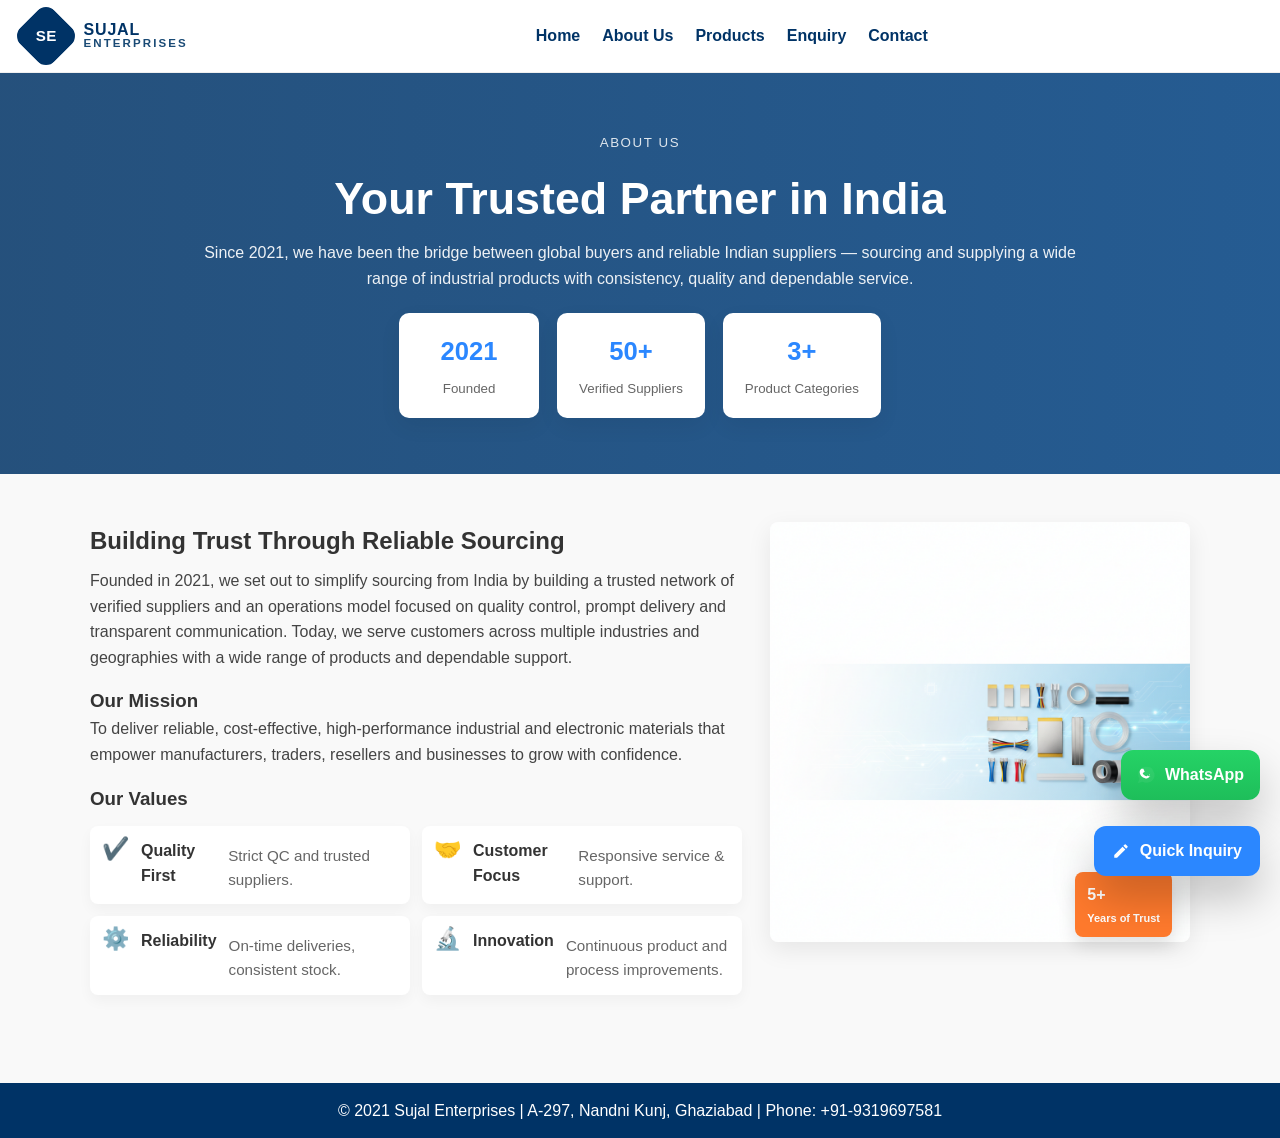
<file: about.html>
<!DOCTYPE html>
<html lang="en">
<head>
  <meta charset="UTF-8">
  <meta name="viewport" content="width=device-width, initial-scale=1">
  <title>About Us - Sujal Enterprises</title>
  <link rel="stylesheet" href="style.css">
</head>
<body>
  <header>
    <a href="index.html" class="site-logo"><span class="logo-mark"><span>SE</span></span><span class="logo-text"><span class="logo-name">SUJAL</span><span class="logo-suffix">ENTERPRISES</span></span></a>
    <nav aria-label="Primary">
      <ul>
        <li><a href="index.html">Home</a></li>
        <li><a href="about.html">About Us</a></li>
        <li><a href="products.html">Products</a></li>
        <li><a href="enquiry.html">Enquiry</a></li>
        <li><a href="contact.html">Contact</a></li>
      </ul>
    </nav>
  </header>

  <main>

  <section class="about-hero">
    <div class="container">
      <small style="color:rgba(255,255,255,0.85);letter-spacing:0.12em;">ABOUT US</small>
      <h1>Your Trusted Partner in India</h1>
      <p>Since 2021, we have been the bridge between global buyers and reliable Indian suppliers — sourcing and supplying a wide range of industrial products with consistency, quality and dependable service.</p>
      <div class="kpi-row">
        <div class="kpi"><span class="num">2021</span><small>Founded</small></div>
        <div class="kpi"><span class="num">50+</span><small>Verified Suppliers</small></div>
        <div class="kpi"><span class="num">3+</span><small>Product Categories</small></div>
      </div>
    </div>
  </section>

  <section class="about-content container">
    <div class="about-grid">
      <div class="about-text">
        <h2>Building Trust Through Reliable Sourcing</h2>
        <p>Founded in 2021, we set out to simplify sourcing from India by building a trusted network of verified suppliers and an operations model focused on quality control, prompt delivery and transparent communication. Today, we serve customers across multiple industries and geographies with a wide range of products and dependable support.</p>

        <h3>Our Mission</h3>
        <p>To deliver reliable, cost-effective, high-performance industrial and electronic materials that empower manufacturers, traders, resellers and businesses to grow with confidence.</p>

        <h3>Our Values</h3>
        <div class="values">
          <div class="value"><div class="icon">✔️</div><h4>Quality First</h4><p>Strict QC and trusted suppliers.</p></div>
          <div class="value"><div class="icon">🤝</div><h4>Customer Focus</h4><p>Responsive service & support.</p></div>
          <div class="value"><div class="icon">⚙️</div><h4>Reliability</h4><p>On-time deliveries, consistent stock.</p></div>
          <div class="value"><div class="icon">🔬</div><h4>Innovation</h4><p>Continuous product and process improvements.</p></div>
        </div>
      </div>
      <div class="about-image">
        <img src="about-hero.png" alt="About Sujal Enterprises">
        <div class="image-badge">5+<div style="font-size:11px;font-weight:600;margin-top:2px;">Years of Trust</div></div>
      </div>
    </div>

  </section>
  </main>

  <footer>
    <p>&copy; 2021 Sujal Enterprises | A-297, Nandni Kunj, Ghaziabad | Phone: +91-9319697581</p>
  </footer>
  <a href="https://wa.me/919319697581?text=Hello%2C%20I%20would%20like%20to%20inquire%20about%20your%20products" class="whatsapp-button" target="_blank" rel="noopener noreferrer">
    <span class="icon" aria-hidden="true">
      <svg viewBox="0 0 24 24" fill="none" xmlns="http://www.w3.org/2000/svg"><path d="M20.5 3.5A11.9 11.9 0 0012 1C6 1 1.5 5.6 1.5 11.3c0 2 .5 3.9 1.6 5.6L1 23l6.4-2.1c1.6.9 3.5 1.3 5.6 1.3 6 0 10.5-4.6 10.5-10.3 0-1.8-.5-3.4-1.9-4.8z" fill="#fff" opacity="0.06"/><path d="M17.6 14.2c-.4-.2-2.4-1.2-2.8-1.3-.4-.1-.7-.1-1 0-.2.1-.4.2-.6.4-.2.2-.4.3-1 .2-.6-.1-1.9-.7-3.6-2.2-1.3-1.2-1.1-2 .2-2.6.4-.2.9-.5 1-.6.1 0 .2-.2.3-.4.1-.2 0-.4-.1-.6-.1-.2-.9-2.1-1.2-2.9-.3-.8-.7-.6-1-.6-.3 0-.7 0-1.1 0-.4 0-1 .1-1.5.7-.5.6-1.6 1.6-1.6 3.9 0 2.4 1.6 4.7 3.2 6.1 1.8 1.5 3.2 1.7 3.9 1.9.6.2 1.9.6 3.2 0 1.3-.6 2.9-1.5 3.3-3 .4-1.6-.3-2.1-.9-2.5z" fill="#fff"/></svg>
    </span>
    <span class="text">WhatsApp</span>
  </a>
  <a href="enquiry.html" class="quick-inquiry">
    <span class="icon" aria-hidden="true">
      <svg viewBox="0 0 24 24" fill="none" xmlns="http://www.w3.org/2000/svg"><path d="M3 17.25V21h3.75L17.81 9.94l-3.75-3.75L3 17.25zM20.71 7.04a1 1 0 000-1.41l-2.34-2.34a1 1 0 00-1.41 0l-1.83 1.83 3.75 3.75 1.83-1.83z" fill="#fff"/></svg>
    </span>
    <span class="text">Quick Inquiry</span>
  </a>

  <!-- Contact modal -->
  <div id="contact-modal" class="modal" aria-hidden="true">
    <div class="modal-dialog" role="dialog" aria-modal="true" aria-labelledby="modal-title">
      <button class="modal-close" aria-label="Close">&times;</button>
      <h3 id="modal-title">Quick Enquiry</h3>
      <form id="modal-form">
        <label><span>Name</span><input name="name" required></label>
        <label><span>Email</span><input type="email" name="email" required></label>
        <label><span>Phone</span><input name="phone"></label>
        <label><span>Message</span><textarea name="message" rows="4"></textarea></label>
        <div class="modal-actions">
          <button type="submit" class="btn primary">Send</button>
          <button type="button" class="btn secondary modal-close">Cancel</button>
        </div>
      </form>
      <div class="modal-success" style="display:none">Thanks — we will contact you shortly.</div>
    </div>
  </div>

  <script src="script.js" defer></script>
</body>
</html>
</file>
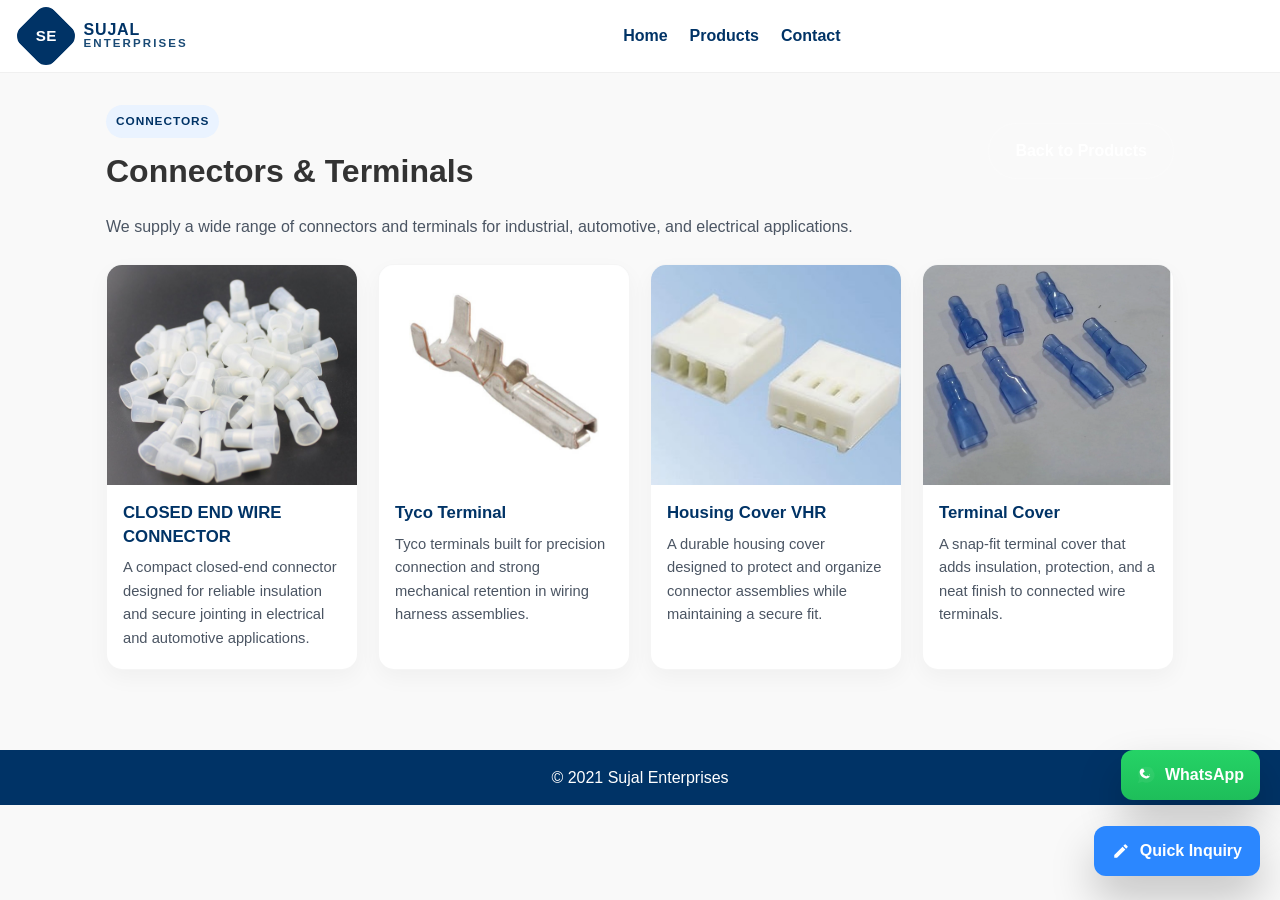
<file: connectors.html>
<!DOCTYPE html>
<html lang="en">
<head>
  <meta charset="UTF-8">
  <meta name="viewport" content="width=device-width, initial-scale=1">
  <title>Connectors - Sujal Enterprises</title>
  <link rel="stylesheet" href="style.css">
  <meta name="description" content="Connectors and terminals - crimp terminals, housings and more from Sujal Enterprises">
  </head>
<body>
  <header>
    <a href="index.html" class="site-logo"><span class="logo-mark"><span>SE</span></span><span class="logo-text"><span class="logo-name">SUJAL</span><span class="logo-suffix">ENTERPRISES</span></span></a>
    <nav aria-label="Primary">
      <ul>
        <li><a href="index.html">Home</a></li>
        <li><a href="products.html">Products</a></li>
        <li><a href="contact.html">Contact</a></li>
      </ul>
    </nav>
  </header>

  <main class="container product-catalog-page">
    <div class="catalog-header">
      <div>
        <span class="section-tag">Connectors</span>
        <h1>Connectors & Terminals</h1>
      </div>
      <a href="products.html" class="btn secondary">Back to Products</a>
    </div>

    <p class="catalog-intro">We supply a wide range of connectors and terminals for industrial, automotive, and electrical applications.</p>

    <div class="catalog-grid" id="connectorCatalog"></div>

    <div id="productDetail" class="product-detail-panel" aria-live="polite"></div>
  </main>

  <footer>
    <p>&copy; 2021 Sujal Enterprises</p>
  </footer>
  <a href="https://wa.me/919319697581?text=Hello%2C%20I%20would%20like%20to%20inquire%20about%20your%20products" class="whatsapp-button" target="_blank" rel="noopener noreferrer">
    <span class="icon" aria-hidden="true">
      <svg viewBox="0 0 24 24" fill="none" xmlns="http://www.w3.org/2000/svg"><path d="M20.5 3.5A11.9 11.9 0 0012 1C6 1 1.5 5.6 1.5 11.3c0 2 .5 3.9 1.6 5.6L1 23l6.4-2.1c1.6.9 3.5 1.3 5.6 1.3 6 0 10.5-4.6 10.5-10.3 0-1.8-.5-3.4-1.9-4.8z" fill="#fff" opacity="0.06"/><path d="M17.6 14.2c-.4-.2-2.4-1.2-2.8-1.3-.4-.1-.7-.1-1 0-.2.1-.4.2-.6.4-.2.2-.4.3-1 .2-.6-.1-1.9-.7-3.6-2.2-1.3-1.2-1.1-2 .2-2.6.4-.2.9-.5 1-.6.1 0 .2-.2.3-.4.1-.2 0-.4-.1-.6-.1-.2-.9-2.1-1.2-2.9-.3-.8-.7-.6-1-.6-.3 0-.7 0-1.1 0-.4 0-1 .1-1.5.7-.5.6-1.6 1.6-1.6 3.9 0 2.4 1.6 4.7 3.2 6.1 1.8 1.5 3.2 1.7 3.9 1.9.6.2 1.9.6 3.2 0 1.3-.6 2.9-1.5 3.3-3 .4-1.6-.3-2.1-.9-2.5z" fill="#fff"/></svg>
    </span>
    <span class="text">WhatsApp</span>
  </a>
  <a href="enquiry.html" class="quick-inquiry">
    <span class="icon" aria-hidden="true">
      <svg viewBox="0 0 24 24" fill="none" xmlns="http://www.w3.org/2000/svg"><path d="M3 17.25V21h3.75L17.81 9.94l-3.75-3.75L3 17.25zM20.71 7.04a1 1 0 000-1.41l-2.34-2.34a1 1 0 00-1.41 0l-1.83 1.83 3.75 3.75 1.83-1.83z" fill="#fff"/></svg>
    </span>
    <span class="text">Quick Inquiry</span>
  </a>

  <!-- Contact modal -->
  <div id="contact-modal" class="modal" aria-hidden="true">
    <div class="modal-dialog" role="dialog" aria-modal="true" aria-labelledby="modal-title">
      <button class="modal-close" aria-label="Close">&times;</button>
      <h3 id="modal-title">Quick Enquiry</h3>
      <form id="modal-form">
        <label><span>Name</span><input name="name" required></label>
        <label><span>Email</span><input type="email" name="email" required></label>
        <label><span>Phone</span><input name="phone"></label>
        <label><span>Message</span><textarea name="message" rows="4"></textarea></label>
        <div class="modal-actions">
          <button type="submit" class="btn primary">Send</button>
          <button type="button" class="btn secondary modal-close">Cancel</button>
        </div>
      </form>
      <div class="modal-success" style="display:none">Thanks — we will contact you shortly.</div>
    </div>
  </div>

  <script src="catalog.js" defer></script>
  <script src="script.js" defer></script>
</body>
</html>
</file>
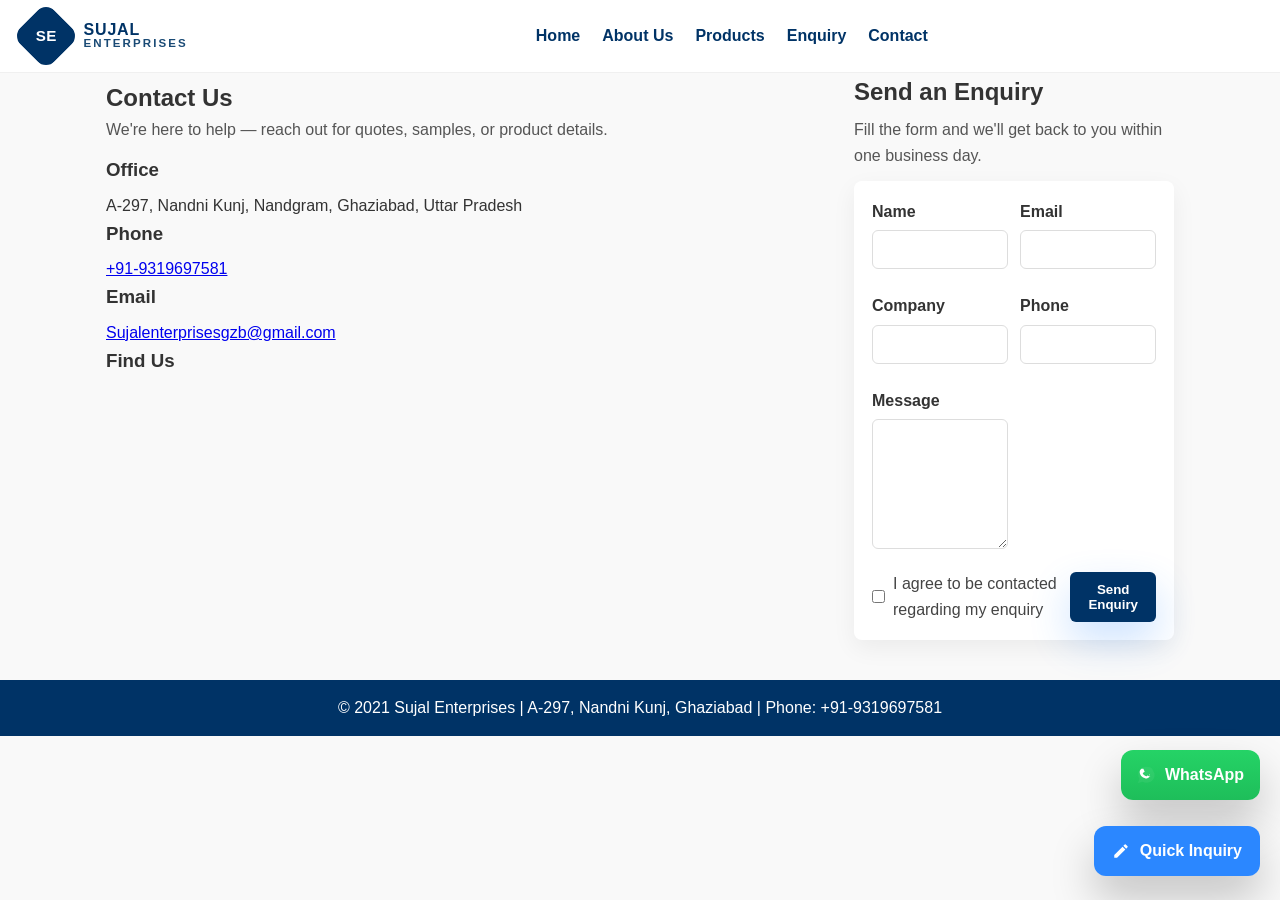
<file: contact.html>
<!DOCTYPE html>
<html lang="en">
<head>
  <meta charset="UTF-8">
  <meta name="viewport" content="width=device-width, initial-scale=1">
  <title>Contact Us - Sujal Enterprises</title>
  <link rel="stylesheet" href="style.css">
</head>
<body>
  <header>
    <a href="index.html" class="site-logo"><span class="logo-mark"><span>SE</span></span><span class="logo-text"><span class="logo-name">SUJAL</span><span class="logo-suffix">ENTERPRISES</span></span></a>
    <nav aria-label="Primary">
      <ul>
        <li><a href="index.html">Home</a></li>
        <li><a href="about.html">About Us</a></li>
        <li><a href="products.html">Products</a></li>
        <li><a href="enquiry.html">Enquiry</a></li>
        <li><a href="contact.html">Contact</a></li>
      </ul>
    </nav>
  </header>

  <main>

  <section class="contact-section container">
    <div class="enquiry-grid contact-grid">
      <div class="contact-side contact-info">
        <h2>Contact Us</h2>
        <p class="muted">We're here to help — reach out for quotes, samples, or product details.</p>

        <h3>Office</h3>
        <p>A-297, Nandni Kunj, Nandgram, Ghaziabad, Uttar Pradesh</p>

        <h3>Phone</h3>
        <p><a href="tel:+919319697581">+91-9319697581</a></p>

        <h3>Email</h3>
        <p><a href="mailto:Sujalenterprisesgzb@gmail.com">Sujalenterprisesgzb@gmail.com</a></p>

        <h3>Find Us</h3>
        <div class="contact-map">
          <iframe title="Google Map showing Sujal Enterprises location" src="https://www.google.com/maps/embed?...your-location..." style="width:100%;height:220px;border:0;" allowfullscreen="" loading="lazy"></iframe>
        </div>

      </div>

      <div class="enquiry-form-wrap">
        <h2>Send an Enquiry</h2>
        <p class="muted">Fill the form and we'll get back to you within one business day.</p>

        <form class="enquiry-form">
          <div class="form-grid">
            <label>
              <span>Name</span>
              <input type="text" name="name" required>
            </label>
            <label>
              <span>Email</span>
              <input type="email" name="email" required>
            </label>
            <label class="full">
              <span>Company</span>
              <input type="text" name="company">
            </label>
            <label class="full">
              <span>Phone</span>
              <input type="tel" name="phone">
            </label>
            <label class="full">
              <span>Message</span>
              <textarea name="message" rows="6" required></textarea>
            </label>
          </div>

          <div class="form-actions">
            <label class="checkbox"><input type="checkbox" required> I agree to be contacted regarding my enquiry</label>
            <button type="submit" class="btn primary">Send Enquiry</button>
          </div>
        </form>
      </div>
    </div>
  </section>
  </main>

  <footer>
    <p>&copy; 2021 Sujal Enterprises | A-297, Nandni Kunj, Ghaziabad | Phone: +91-9319697581</p>
  </footer>
  <a href="https://wa.me/919319697581?text=Hello%2C%20I%20would%20like%20to%20inquire%20about%20your%20products" class="whatsapp-button" target="_blank" rel="noopener noreferrer">
    <span class="icon" aria-hidden="true">
      <svg viewBox="0 0 24 24" fill="none" xmlns="http://www.w3.org/2000/svg"><path d="M20.5 3.5A11.9 11.9 0 0012 1C6 1 1.5 5.6 1.5 11.3c0 2 .5 3.9 1.6 5.6L1 23l6.4-2.1c1.6.9 3.5 1.3 5.6 1.3 6 0 10.5-4.6 10.5-10.3 0-1.8-.5-3.4-1.9-4.8z" fill="#fff" opacity="0.06"/><path d="M17.6 14.2c-.4-.2-2.4-1.2-2.8-1.3-.4-.1-.7-.1-1 0-.2.1-.4.2-.6.4-.2.2-.4.3-1 .2-.6-.1-1.9-.7-3.6-2.2-1.3-1.2-1.1-2 .2-2.6.4-.2.9-.5 1-.6.1 0 .2-.2.3-.4.1-.2 0-.4-.1-.6-.1-.2-.9-2.1-1.2-2.9-.3-.8-.7-.6-1-.6-.3 0-.7 0-1.1 0-.4 0-1 .1-1.5.7-.5.6-1.6 1.6-1.6 3.9 0 2.4 1.6 4.7 3.2 6.1 1.8 1.5 3.2 1.7 3.9 1.9.6.2 1.9.6 3.2 0 1.3-.6 2.9-1.5 3.3-3 .4-1.6-.3-2.1-.9-2.5z" fill="#fff"/></svg>
    </span>
    <span class="text">WhatsApp</span>
  </a>
  <a href="enquiry.html" class="quick-inquiry">
    <span class="icon" aria-hidden="true">
      <svg viewBox="0 0 24 24" fill="none" xmlns="http://www.w3.org/2000/svg"><path d="M3 17.25V21h3.75L17.81 9.94l-3.75-3.75L3 17.25zM20.71 7.04a1 1 0 000-1.41l-2.34-2.34a1 1 0 00-1.41 0l-1.83 1.83 3.75 3.75 1.83-1.83z" fill="#fff"/></svg>
    </span>
    <span class="text">Quick Inquiry</span>
  </a>

  <!-- Contact modal -->
  <div id="contact-modal" class="modal" aria-hidden="true">
    <div class="modal-dialog" role="dialog" aria-modal="true" aria-labelledby="modal-title">
      <button class="modal-close" aria-label="Close">&times;</button>
      <h3 id="modal-title">Quick Enquiry</h3>
      <form id="modal-form">
        <label><span>Name</span><input name="name" required></label>
        <label><span>Email</span><input type="email" name="email" required></label>
        <label><span>Phone</span><input name="phone"></label>
        <label><span>Message</span><textarea name="message" rows="4"></textarea></label>
        <div class="modal-actions">
          <button type="submit" class="btn primary">Send</button>
          <button type="button" class="btn secondary modal-close">Cancel</button>
        </div>
      </form>
      <div class="modal-success" style="display:none">Thanks — we will contact you shortly.</div>
    </div>
  </div>

  <script src="script.js" defer></script>
</body>
</html>
</file>
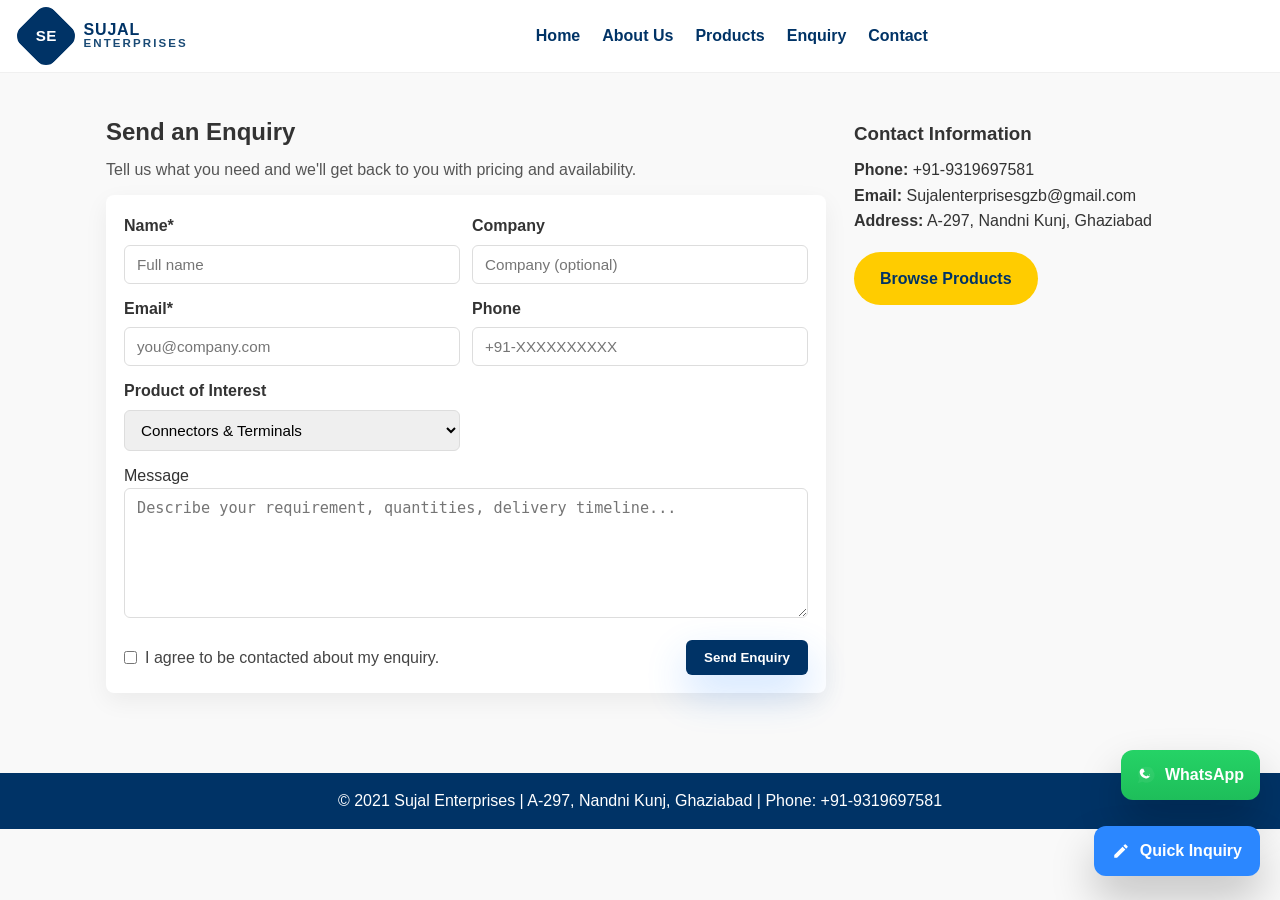
<file: enquiry.html>
<!DOCTYPE html>
<html lang="en">
<head>
  <meta charset="UTF-8">
  <meta name="viewport" content="width=device-width, initial-scale=1">
  <title>Enquiry - Sujal Enterprises</title>
  <link rel="stylesheet" href="style.css">
</head>
<body>
  <header>
    <a href="index.html" class="site-logo"><span class="logo-mark"><span>SE</span></span><span class="logo-text"><span class="logo-name">SUJAL</span><span class="logo-suffix">ENTERPRISES</span></span></a>
    <nav aria-label="Primary">
      <ul>
        <li><a href="index.html">Home</a></li>
        <li><a href="about.html">About Us</a></li>
        <li><a href="products.html">Products</a></li>
        <li><a href="enquiry.html">Enquiry</a></li>
        <li><a href="contact.html">Contact</a></li>
      </ul>
    </nav>
  </header>

  <main>

  <section class="content enquiry-section">
    <div class="container">
      <div class="enquiry-grid">
        <div class="enquiry-form-wrap">
          <h2>Send an Enquiry</h2>
          <p class="muted">Tell us what you need and we'll get back to you with pricing and availability.</p>

          <form class="enquiry-form">
            <div class="form-grid">
              <label>
                <span>Name*</span>
                <input type="text" name="name" required placeholder="Full name">
              </label>
              <label>
                <span>Company</span>
                <input type="text" name="company" placeholder="Company (optional)">
              </label>
              <label>
                <span>Email*</span>
                <input type="email" name="email" required placeholder="you@company.com">
              </label>
              <label>
                <span>Phone</span>
                <input type="tel" name="phone" placeholder="+91-XXXXXXXXXX">
              </label>
              <label>
                <span>Product of Interest</span>
                <select name="product">
                  <option>Connectors & Terminals</option>
                  <option>HST & Sleeves</option>
                  <option>FG Silicone</option>
                  <option>Tapes</option>
                  <option>Other Electronic Parts</option>
                </select>
              </label>
            </div>

            <label class="full">
              <span>Message</span>
              <textarea name="message" rows="6" placeholder="Describe your requirement, quantities, delivery timeline..."></textarea>
            </label>

            <div class="form-actions">
              <label class="checkbox"><input type="checkbox" name="consent" required> I agree to be contacted about my enquiry.</label>
              <button type="submit" class="btn primary">Send Enquiry</button>
            </div>
          </form>
        </div>

        <aside class="contact-side">
          <h3>Contact Information</h3>
          <p><strong>Phone:</strong> +91-9319697581</p>
          <p><strong>Email:</strong> Sujalenterprisesgzb@gmail.com</p>
          <p><strong>Address:</strong> A-297, Nandni Kunj, Ghaziabad</p>

          <div class="side-cta">
            <a href="products.html" class="btn">Browse Products</a>
          </div>
        </aside>
      </div>
    </div>
  </section>
  </main>

  <footer>
    <p>&copy; 2021 Sujal Enterprises | A-297, Nandni Kunj, Ghaziabad | Phone: +91-9319697581</p>
  </footer>
  <a href="https://wa.me/919319697581?text=Hello%2C%20I%20would%20like%20to%20inquire%20about%20your%20products" class="whatsapp-button" target="_blank" rel="noopener noreferrer">
    <span class="icon" aria-hidden="true">
      <svg viewBox="0 0 24 24" fill="none" xmlns="http://www.w3.org/2000/svg"><path d="M20.5 3.5A11.9 11.9 0 0012 1C6 1 1.5 5.6 1.5 11.3c0 2 .5 3.9 1.6 5.6L1 23l6.4-2.1c1.6.9 3.5 1.3 5.6 1.3 6 0 10.5-4.6 10.5-10.3 0-1.8-.5-3.4-1.9-4.8z" fill="#fff" opacity="0.06"/><path d="M17.6 14.2c-.4-.2-2.4-1.2-2.8-1.3-.4-.1-.7-.1-1 0-.2.1-.4.2-.6.4-.2.2-.4.3-1 .2-.6-.1-1.9-.7-3.6-2.2-1.3-1.2-1.1-2 .2-2.6.4-.2.9-.5 1-.6.1 0 .2-.2.3-.4.1-.2 0-.4-.1-.6-.1-.2-.9-2.1-1.2-2.9-.3-.8-.7-.6-1-.6-.3 0-.7 0-1.1 0-.4 0-1 .1-1.5.7-.5.6-1.6 1.6-1.6 3.9 0 2.4 1.6 4.7 3.2 6.1 1.8 1.5 3.2 1.7 3.9 1.9.6.2 1.9.6 3.2 0 1.3-.6 2.9-1.5 3.3-3 .4-1.6-.3-2.1-.9-2.5z" fill="#fff"/></svg>
    </span>
    <span class="text">WhatsApp</span>
  </a>
  <a href="enquiry.html" class="quick-inquiry">
    <span class="icon" aria-hidden="true">
      <svg viewBox="0 0 24 24" fill="none" xmlns="http://www.w3.org/2000/svg"><path d="M3 17.25V21h3.75L17.81 9.94l-3.75-3.75L3 17.25zM20.71 7.04a1 1 0 000-1.41l-2.34-2.34a1 1 0 00-1.41 0l-1.83 1.83 3.75 3.75 1.83-1.83z" fill="#fff"/></svg>
    </span>
    <span class="text">Quick Inquiry</span>
  </a>

  <!-- Contact modal -->
  <div id="contact-modal" class="modal" aria-hidden="true">
    <div class="modal-dialog" role="dialog" aria-modal="true" aria-labelledby="modal-title">
      <button class="modal-close" aria-label="Close">&times;</button>
      <h3 id="modal-title">Quick Enquiry</h3>
      <form id="modal-form">
        <label><span>Name</span><input name="name" required></label>
        <label><span>Email</span><input type="email" name="email" required></label>
        <label><span>Phone</span><input name="phone"></label>
        <label><span>Message</span><textarea name="message" rows="4"></textarea></label>
        <div class="modal-actions">
          <button type="submit" class="btn primary">Send</button>
          <button type="button" class="btn secondary modal-close">Cancel</button>
        </div>
      </form>
      <div class="modal-success" style="display:none">Thanks — we will contact you shortly.</div>
    </div>
  </div>

  <script src="script.js" defer></script>
</body>
</html>
</file>
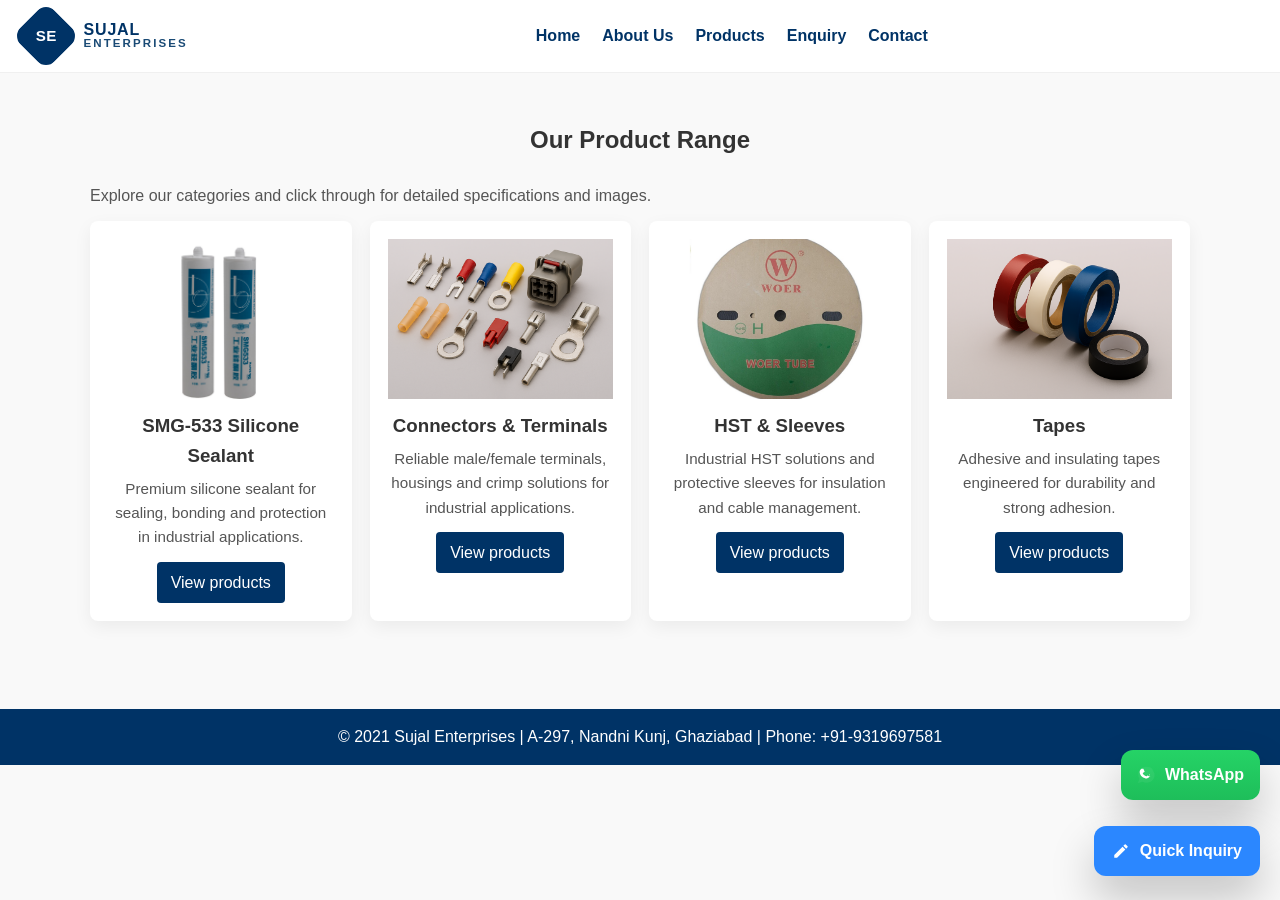
<file: products.html>
<!DOCTYPE html>
<html lang="en">
<head>
  <meta charset="UTF-8">
  <meta name="viewport" content="width=device-width, initial-scale=1">
  <title>Products - Sujal Enterprises</title>
  <link rel="stylesheet" href="style.css">
</head>
<body>
  <header>
    <a href="index.html" class="site-logo"><span class="logo-mark"><span>SE</span></span><span class="logo-text"><span class="logo-name">SUJAL</span><span class="logo-suffix">ENTERPRISES</span></span></a>
    <nav aria-label="Primary">
      <ul>
        <li><a href="index.html">Home</a></li>
        <li><a href="about.html">About Us</a></li>
        <li><a href="products.html">Products</a></li>
        <li><a href="enquiry.html">Enquiry</a></li>
        <li><a href="contact.html">Contact</a></li>
      </ul>
    </nav>
  </header>

  <main>

  <section class="products container">
    <div class="products-hero">
      <h2>Our Product Range</h2>
      <p class="muted">Explore our categories and click through for detailed specifications and images.</p>
    </div>

    <div class="grid">
      <article class="card">
        <img src="SMG533.jpg" alt="SMG-533 Silicone Sealant">
        <h3>SMG-533 Silicone Sealant</h3>
        <p>Premium silicone sealant for sealing, bonding and protection in industrial applications.</p>
        <a href="silicone-sealant.html">View products</a>
      </article>

      <article class="card">
        <img src="product1.png" alt="Connectors & Terminals">
        <h3>Connectors & Terminals</h3>
        <p>Reliable male/female terminals, housings and crimp solutions for industrial applications.</p>
        <a href="connectors.html">View products</a>
      </article>

      <article class="card">
        <img src="hstwoer.jpg" alt="HST & Sleeves">
        <h3>HST & Sleeves</h3>
        <p>Industrial HST solutions and protective sleeves for insulation and cable management.</p>
        <a href="wires.html">View products</a>
      </article>

      <article class="card">
        <img src="product4.png" alt="Tapes">
        <h3>Tapes</h3>
        <p>Adhesive and insulating tapes engineered for durability and strong adhesion.</p>
        <a href="tapes.html">View products</a>
      </article>
    </div>
  </section>
  </main>

  <footer>
    <p>&copy; 2021 Sujal Enterprises | A-297, Nandni Kunj, Ghaziabad | Phone: +91-9319697581</p>
  </footer>
  <a href="https://wa.me/919319697581?text=Hello%2C%20I%20would%20like%20to%20inquire%20about%20your%20products" class="whatsapp-button" target="_blank" rel="noopener noreferrer">
    <span class="icon" aria-hidden="true">
      <svg viewBox="0 0 24 24" fill="none" xmlns="http://www.w3.org/2000/svg"><path d="M20.5 3.5A11.9 11.9 0 0012 1C6 1 1.5 5.6 1.5 11.3c0 2 .5 3.9 1.6 5.6L1 23l6.4-2.1c1.6.9 3.5 1.3 5.6 1.3 6 0 10.5-4.6 10.5-10.3 0-1.8-.5-3.4-1.9-4.8z" fill="#fff" opacity="0.06"/><path d="M17.6 14.2c-.4-.2-2.4-1.2-2.8-1.3-.4-.1-.7-.1-1 0-.2.1-.4.2-.6.4-.2.2-.4.3-1 .2-.6-.1-1.9-.7-3.6-2.2-1.3-1.2-1.1-2 .2-2.6.4-.2.9-.5 1-.6.1 0 .2-.2.3-.4.1-.2 0-.4-.1-.6-.1-.2-.9-2.1-1.2-2.9-.3-.8-.7-.6-1-.6-.3 0-.7 0-1.1 0-.4 0-1 .1-1.5.7-.5.6-1.6 1.6-1.6 3.9 0 2.4 1.6 4.7 3.2 6.1 1.8 1.5 3.2 1.7 3.9 1.9.6.2 1.9.6 3.2 0 1.3-.6 2.9-1.5 3.3-3 .4-1.6-.3-2.1-.9-2.5z" fill="#fff"/></svg>
    </span>
    <span class="text">WhatsApp</span>
  </a>
  <a href="enquiry.html" class="quick-inquiry">
    <span class="icon" aria-hidden="true">
      <svg viewBox="0 0 24 24" fill="none" xmlns="http://www.w3.org/2000/svg"><path d="M3 17.25V21h3.75L17.81 9.94l-3.75-3.75L3 17.25zM20.71 7.04a1 1 0 000-1.41l-2.34-2.34a1 1 0 00-1.41 0l-1.83 1.83 3.75 3.75 1.83-1.83z" fill="#fff"/></svg>
    </span>
    <span class="text">Quick Inquiry</span>
  </a>

  <!-- Contact modal -->
  <div id="contact-modal" class="modal" aria-hidden="true">
    <div class="modal-dialog" role="dialog" aria-modal="true" aria-labelledby="modal-title">
      <button class="modal-close" aria-label="Close">&times;</button>
      <h3 id="modal-title">Quick Enquiry</h3>
      <form id="modal-form">
        <label><span>Name</span><input name="name" required></label>
        <label><span>Email</span><input type="email" name="email" required></label>
        <label><span>Phone</span><input name="phone"></label>
        <label><span>Message</span><textarea name="message" rows="4"></textarea></label>
        <div class="modal-actions">
          <button type="submit" class="btn primary">Send</button>
          <button type="button" class="btn secondary modal-close">Cancel</button>
        </div>
      </form>
      <div class="modal-success" style="display:none">Thanks — we will contact you shortly.</div>
    </div>
  </div>

  <script src="script.js" defer></script>
</body>
</html>
</file>
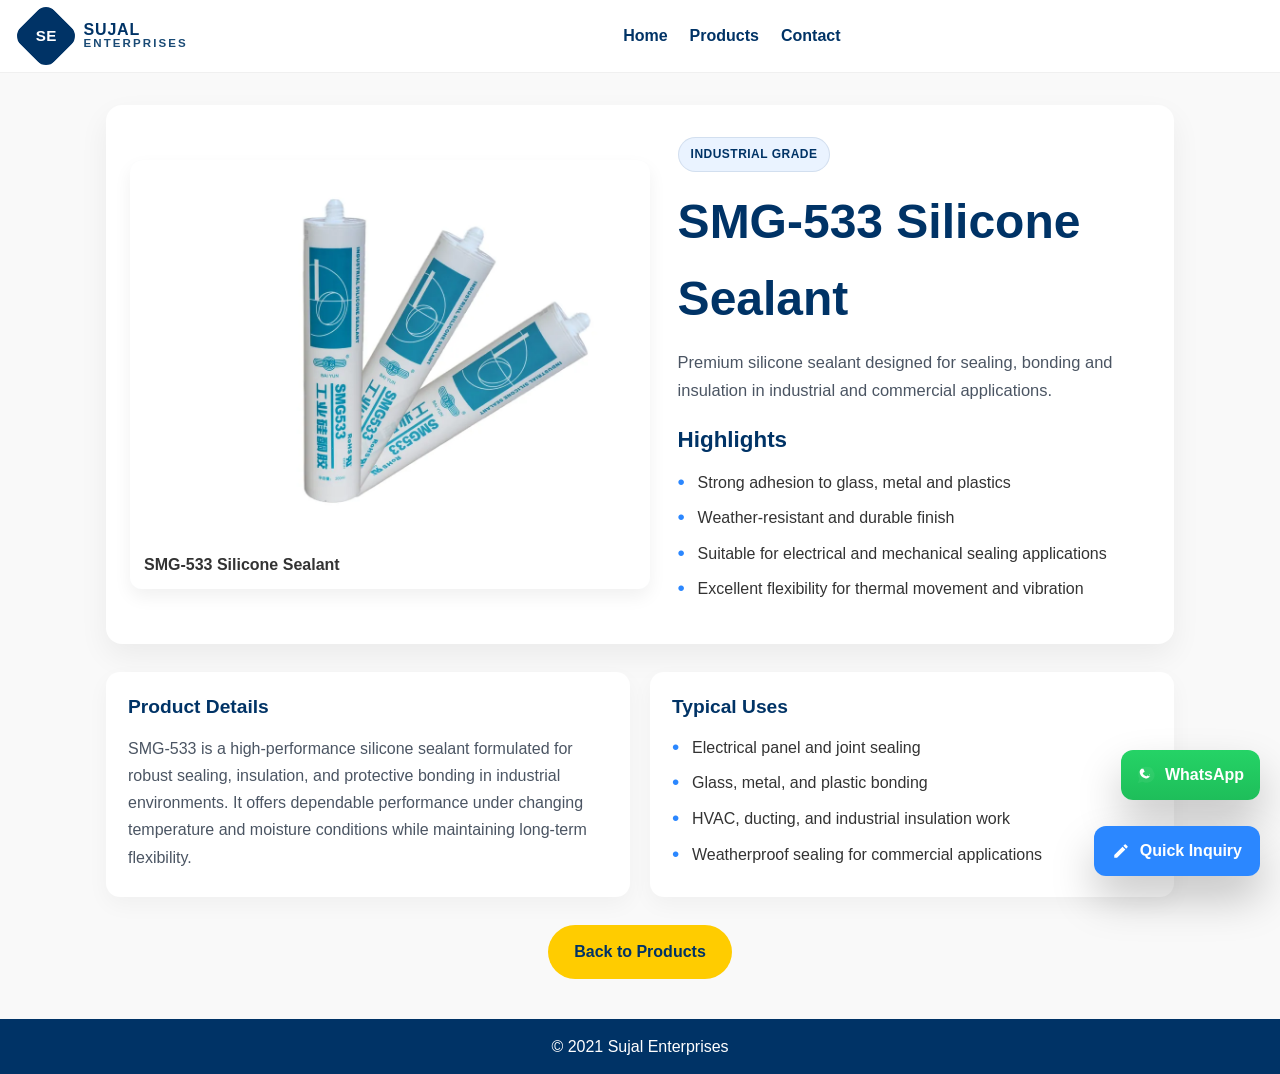
<file: silicone-sealant.html>
<!DOCTYPE html>
<html lang="en">
<head>
  <meta charset="UTF-8">
  <meta name="viewport" content="width=device-width, initial-scale=1">
  <title>Silicone Sealant - Sujal Enterprises</title>
  <link rel="stylesheet" href="style.css">
  <meta name="description" content="Premium silicone sealant for industrial sealing and bonding applications.">
</head>
<body>
  <header>
    <a href="index.html" class="site-logo"><span class="logo-mark"><span>SE</span></span><span class="logo-text"><span class="logo-name">SUJAL</span><span class="logo-suffix">ENTERPRISES</span></span></a>
    <nav aria-label="Primary">
      <ul>
        <li><a href="index.html">Home</a></li>
        <li><a href="products.html">Products</a></li>
        <li><a href="contact.html">Contact</a></li>
      </ul>
    </nav>
  </header>

  <main class="container product-detail">
    <div class="product-hero">
      <div class="product-gallery">
        <figure>
          <a href="SMGSeleant.webp" class="zoom-trigger" aria-label="Zoom image of SMG-533 Silicone Sealant">
            <img src="SMGSeleant.webp" alt="SMG-533 Silicone Sealant">
          </a>
          <figcaption>SMG-533 Silicone Sealant</figcaption>
        </figure>
      </div>

      <div class="product-info">
        <span class="product-badge">Industrial Grade</span>
        <h1>SMG-533 Silicone Sealant</h1>
        <p class="product-summary">Premium silicone sealant designed for sealing, bonding and insulation in industrial and commercial applications.</p>

        <h2>Highlights</h2>
        <ul class="feature-list">
          <li>Strong adhesion to glass, metal and plastics</li>
          <li>Weather-resistant and durable finish</li>
          <li>Suitable for electrical and mechanical sealing applications</li>
          <li>Excellent flexibility for thermal movement and vibration</li>
        </ul>
      </div>
    </div>

    <section class="product-details-grid">
      <div class="detail-card">
        <h3>Product Details</h3>
        <p>SMG-533 is a high-performance silicone sealant formulated for robust sealing, insulation, and protective bonding in industrial environments. It offers dependable performance under changing temperature and moisture conditions while maintaining long-term flexibility.</p>
      </div>

      <div class="detail-card">
        <h3>Typical Uses</h3>
        <ul>
          <li>Electrical panel and joint sealing</li>
          <li>Glass, metal, and plastic bonding</li>
          <li>HVAC, ducting, and industrial insulation work</li>
          <li>Weatherproof sealing for commercial applications</li>
        </ul>
      </div>
    </section>

    <div class="back-wrap">
      <a href="products.html" class="btn">Back to Products</a>
    </div>
  </main>

  <footer>
    <p>&copy; 2021 Sujal Enterprises</p>
  </footer>
  <a href="https://wa.me/919319697581?text=Hello%2C%20I%20would%20like%20to%20inquire%20about%20your%20products" class="whatsapp-button" target="_blank" rel="noopener noreferrer">
    <span class="icon" aria-hidden="true">
      <svg viewBox="0 0 24 24" fill="none" xmlns="http://www.w3.org/2000/svg"><path d="M20.5 3.5A11.9 11.9 0 0012 1C6 1 1.5 5.6 1.5 11.3c0 2 .5 3.9 1.6 5.6L1 23l6.4-2.1c1.6.9 3.5 1.3 5.6 1.3 6 0 10.5-4.6 10.5-10.3 0-1.8-.5-3.4-1.9-4.8z" fill="#fff" opacity="0.06"/><path d="M17.6 14.2c-.4-.2-2.4-1.2-2.8-1.3-.4-.1-.7-.1-1 0-.2.1-.4.2-.6.4-.2.2-.4.3-1 .2-.6-.1-1.9-.7-3.6-2.2-1.3-1.2-1.1-2 .2-2.6.4-.2.9-.5 1-.6.1 0 .2-.2.3-.4.1-.2 0-.4-.1-.6-.1-.2-.9-2.1-1.2-2.9-.3-.8-.7-.6-1-.6-.3 0-.7 0-1.1 0-.4 0-1 .1-1.5.7-.5.6-1.6 1.6-1.6 3.9 0 2.4 1.6 4.7 3.2 6.1 1.8 1.5 3.2 1.7 3.9 1.9.6.2 1.9.6 3.2 0 1.3-.6 2.9-1.5 3.3-3 .4-1.6-.3-2.1-.9-2.5z" fill="#fff"/></svg>
    </span>
    <span class="text">WhatsApp</span>
  </a>
  <a href="enquiry.html" class="quick-inquiry">
    <span class="icon" aria-hidden="true">
      <svg viewBox="0 0 24 24" fill="none" xmlns="http://www.w3.org/2000/svg"><path d="M3 17.25V21h3.75L17.81 9.94l-3.75-3.75L3 17.25zM20.71 7.04a1 1 0 000-1.41l-2.34-2.34a1 1 0 00-1.41 0l-1.83 1.83 3.75 3.75 1.83-1.83z" fill="#fff"/></svg>
    </span>
    <span class="text">Quick Inquiry</span>
  </a>

  <div id="contact-modal" class="modal" aria-hidden="true">
    <div class="modal-dialog" role="dialog" aria-modal="true" aria-labelledby="modal-title">
      <button class="modal-close" aria-label="Close">&times;</button>
      <h3 id="modal-title">Quick Enquiry</h3>
      <form id="modal-form">
        <label><span>Name</span><input name="name" required></label>
        <label><span>Email</span><input type="email" name="email" required></label>
        <label><span>Phone</span><input name="phone"></label>
        <label><span>Message</span><textarea name="message" rows="4"></textarea></label>
        <div class="modal-actions">
          <button type="submit" class="btn primary">Send</button>
          <button type="button" class="btn secondary modal-close">Cancel</button>
        </div>
      </form>
      <div class="modal-success" style="display:none">Thanks — we will contact you shortly.</div>
    </div>
  </div>

  <script src="script.js" defer></script>
</body>
</html>
</file>
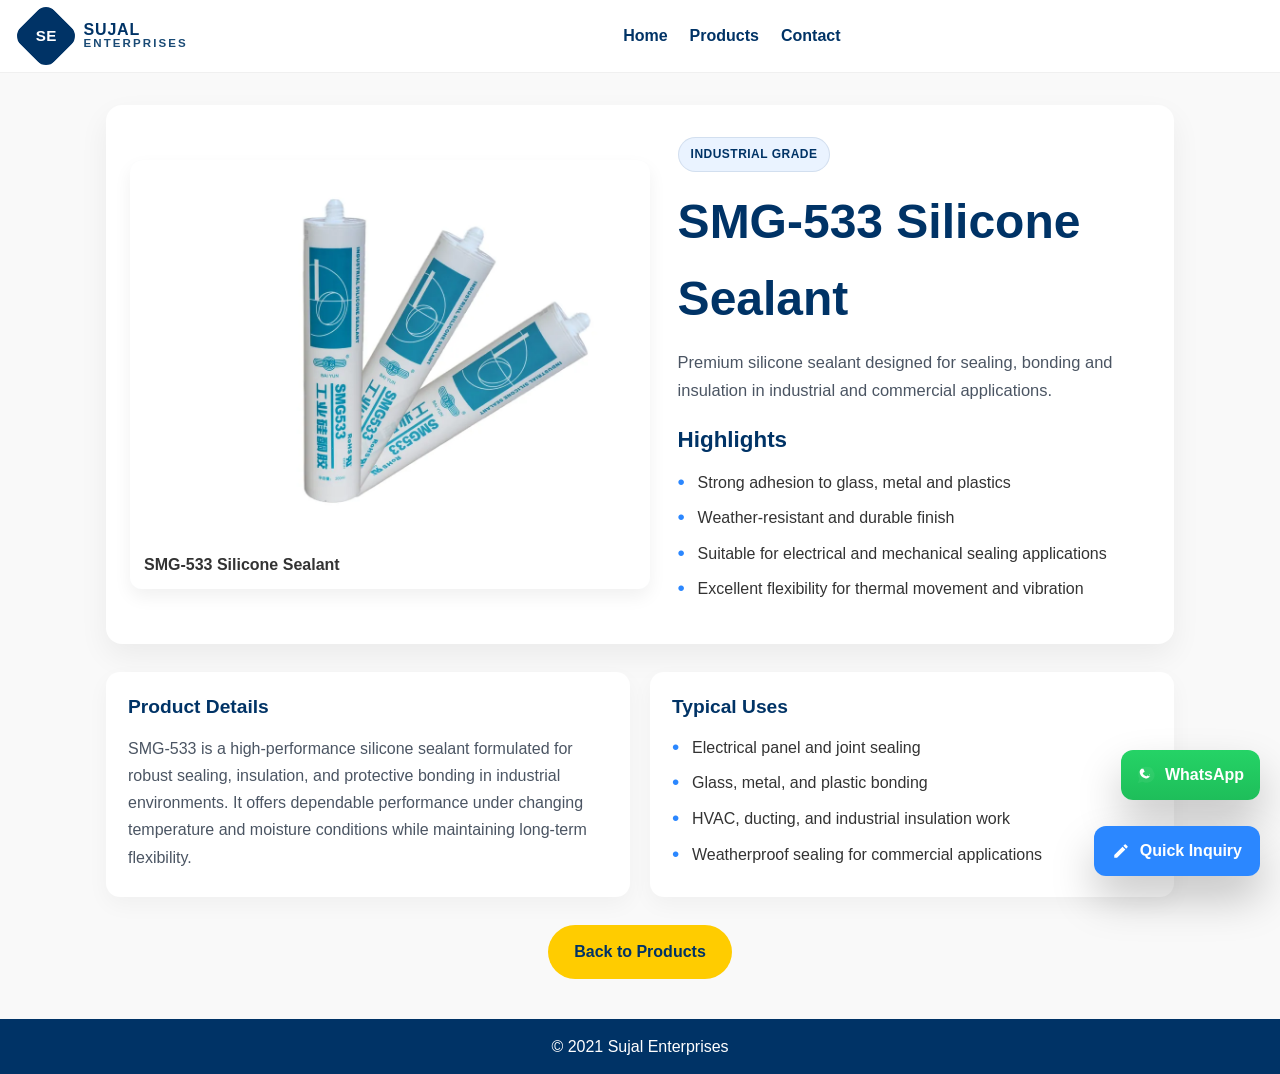
<file: silicone.html>
<!DOCTYPE html>
<html lang="en">
<head>
  <meta charset="UTF-8">
  <meta name="viewport" content="width=device-width, initial-scale=1">
  <title>Silicone Sealant - Sujal Enterprises</title>
  <link rel="stylesheet" href="style.css">
  <meta name="description" content="Silicone Sealant products for industrial use supplied by Sujal Enterprises">
</head>
<body>
  <header>
    <a href="index.html" class="site-logo"><span class="logo-mark"><span>SE</span></span><span class="logo-text"><span class="logo-name">SUJAL</span><span class="logo-suffix">ENTERPRISES</span></span></a>
    <nav aria-label="Primary">
      <ul>
        <li><a href="index.html">Home</a></li>
        <li><a href="products.html">Products</a></li>
        <li><a href="contact.html">Contact</a></li>
      </ul>
    </nav>
  </header>

  <main class="container product-detail">
    <div class="product-hero">
      <div class="product-gallery">
        <figure>
          <a href="SMGSeleant.webp" class="zoom-trigger" aria-label="Zoom image of SMG-533 Silicone Sealant">
            <img src="SMGSeleant.webp" alt="SMG-533 Silicone Sealant">
          </a>
          <figcaption>SMG-533 Silicone Sealant</figcaption>
        </figure>
      </div>

      <div class="product-info">
        <span class="product-badge">Industrial Grade</span>
        <h1>SMG-533 Silicone Sealant</h1>
        <p class="product-summary">Premium silicone sealant designed for sealing, bonding and insulation in industrial and commercial applications.</p>

        <h2>Highlights</h2>
        <ul class="feature-list">
          <li>Strong adhesion to glass, metal and plastics</li>
          <li>Weather-resistant and durable finish</li>
          <li>Suitable for electrical and mechanical sealing applications</li>
          <li>Excellent flexibility for thermal movement and vibration</li>
        </ul>
      </div>
    </div>

    <section class="product-details-grid">
      <div class="detail-card">
        <h3>Product Details</h3>
        <p>SMG-533 is a high-performance silicone sealant formulated for robust sealing, insulation, and protective bonding in industrial environments. It offers dependable performance under changing temperature and moisture conditions while maintaining long-term flexibility.</p>
      </div>

      <div class="detail-card">
        <h3>Typical Uses</h3>
        <ul>
          <li>Electrical panel and joint sealing</li>
          <li>Glass, metal, and plastic bonding</li>
          <li>HVAC, ducting, and industrial insulation work</li>
          <li>Weatherproof sealing for commercial applications</li>
        </ul>
      </div>
    </section>

    <div class="back-wrap">
      <a href="products.html" class="btn">Back to Products</a>
    </div>
  </main>

  <footer>
    <p>&copy; 2021 Sujal Enterprises</p>
  </footer>
  <a href="https://wa.me/919319697581?text=Hello%2C%20I%20would%20like%20to%20inquire%20about%20your%20products" class="whatsapp-button" target="_blank" rel="noopener noreferrer">
    <span class="icon" aria-hidden="true">
      <svg viewBox="0 0 24 24" fill="none" xmlns="http://www.w3.org/2000/svg"><path d="M20.5 3.5A11.9 11.9 0 0012 1C6 1 1.5 5.6 1.5 11.3c0 2 .5 3.9 1.6 5.6L1 23l6.4-2.1c1.6.9 3.5 1.3 5.6 1.3 6 0 10.5-4.6 10.5-10.3 0-1.8-.5-3.4-1.9-4.8z" fill="#fff" opacity="0.06"/><path d="M17.6 14.2c-.4-.2-2.4-1.2-2.8-1.3-.4-.1-.7-.1-1 0-.2.1-.4.2-.6.4-.2.2-.4.3-1 .2-.6-.1-1.9-.7-3.6-2.2-1.3-1.2-1.1-2 .2-2.6.4-.2.9-.5 1-.6.1 0 .2-.2.3-.4.1-.2 0-.4-.1-.6-.1-.2-.9-2.1-1.2-2.9-.3-.8-.7-.6-1-.6-.3 0-.7 0-1.1 0-.4 0-1 .1-1.5.7-.5.6-1.6 1.6-1.6 3.9 0 2.4 1.6 4.7 3.2 6.1 1.8 1.5 3.2 1.7 3.9 1.9.6.2 1.9.6 3.2 0 1.3-.6 2.9-1.5 3.3-3 .4-1.6-.3-2.1-.9-2.5z" fill="#fff"/></svg>
    </span>
    <span class="text">WhatsApp</span>
  </a>
  <a href="enquiry.html" class="quick-inquiry">
    <span class="icon" aria-hidden="true">
      <svg viewBox="0 0 24 24" fill="none" xmlns="http://www.w3.org/2000/svg"><path d="M3 17.25V21h3.75L17.81 9.94l-3.75-3.75L3 17.25zM20.71 7.04a1 1 0 000-1.41l-2.34-2.34a1 1 0 00-1.41 0l-1.83 1.83 3.75 3.75 1.83-1.83z" fill="#fff"/></svg>
    </span>
    <span class="text">Quick Inquiry</span>
  </a>

  <!-- Contact modal -->
  <div id="contact-modal" class="modal" aria-hidden="true">
    <div class="modal-dialog" role="dialog" aria-modal="true" aria-labelledby="modal-title">
      <button class="modal-close" aria-label="Close">&times;</button>
      <h3 id="modal-title">Quick Enquiry</h3>
      <form id="modal-form">
        <label><span>Name</span><input name="name" required></label>
        <label><span>Email</span><input type="email" name="email" required></label>
        <label><span>Phone</span><input name="phone"></label>
        <label><span>Message</span><textarea name="message" rows="4"></textarea></label>
        <div class="modal-actions">
          <button type="submit" class="btn primary">Send</button>
          <button type="button" class="btn secondary modal-close">Cancel</button>
        </div>
      </form>
      <div class="modal-success" style="display:none">Thanks — we will contact you shortly.</div>
    </div>
  </div>

  <script src="script.js" defer></script>
</body>
</html>
</file>
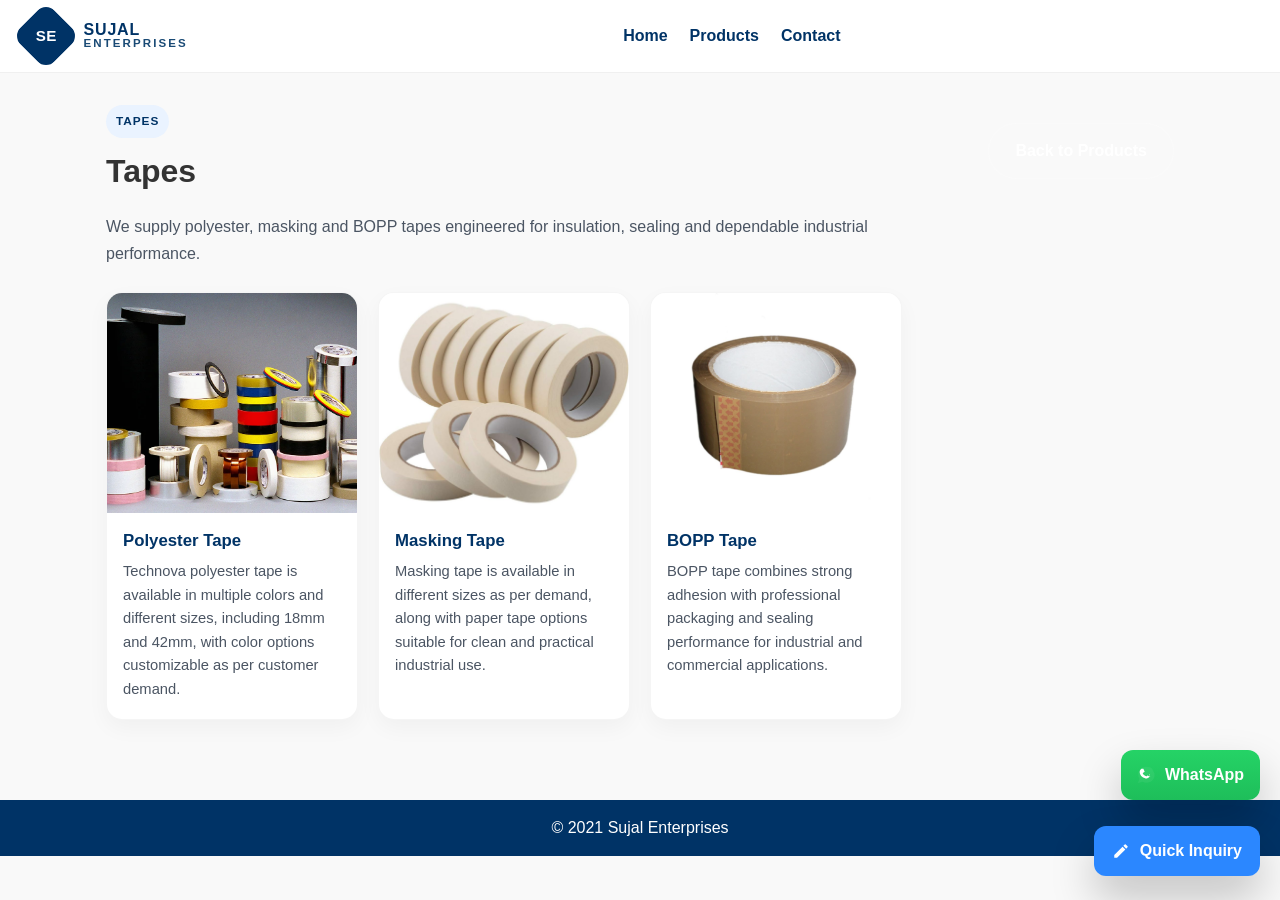
<file: tapes.html>
<!DOCTYPE html>
<html lang="en">
<head>
  <meta charset="UTF-8">
  <meta name="viewport" content="width=device-width, initial-scale=1">
  <title>Tapes - Sujal Enterprises</title>
  <link rel="stylesheet" href="style.css">
  <meta name="description" content="Adhesive and insulating tapes supplied by Sujal Enterprises">
</head>
<body>
  <header>
    <a href="index.html" class="site-logo"><span class="logo-mark"><span>SE</span></span><span class="logo-text"><span class="logo-name">SUJAL</span><span class="logo-suffix">ENTERPRISES</span></span></a>
    <nav aria-label="Primary">
      <ul>
        <li><a href="index.html">Home</a></li>
        <li><a href="products.html">Products</a></li>
        <li><a href="contact.html">Contact</a></li>
      </ul>
    </nav>
  </header>

  <main class="container product-catalog-page">
    <div class="catalog-header">
      <div>
        <span class="section-tag">Tapes</span>
        <h1>Tapes</h1>
      </div>
      <a href="products.html" class="btn secondary">Back to Products</a>
    </div>

    <p class="catalog-intro">We supply polyester, masking and BOPP tapes engineered for insulation, sealing and dependable industrial performance.</p>

    <div class="catalog-grid" id="tapeCatalog"></div>
    <div id="productDetail" class="product-detail-panel" aria-live="polite"></div>
  </main>

  <footer>
    <p>&copy; 2021 Sujal Enterprises</p>
  </footer>
  <a href="https://wa.me/919319697581?text=Hello%2C%20I%20would%20like%20to%20inquire%20about%20your%20products" class="whatsapp-button" target="_blank" rel="noopener noreferrer">
    <span class="icon" aria-hidden="true">
      <svg viewBox="0 0 24 24" fill="none" xmlns="http://www.w3.org/2000/svg"><path d="M20.5 3.5A11.9 11.9 0 0012 1C6 1 1.5 5.6 1.5 11.3c0 2 .5 3.9 1.6 5.6L1 23l6.4-2.1c1.6.9 3.5 1.3 5.6 1.3 6 0 10.5-4.6 10.5-10.3 0-1.8-.5-3.4-1.9-4.8z" fill="#fff" opacity="0.06"/><path d="M17.6 14.2c-.4-.2-2.4-1.2-2.8-1.3-.4-.1-.7-.1-1 0-.2.1-.4.2-.6.4-.2.2-.4.3-1 .2-.6-.1-1.9-.7-3.6-2.2-1.3-1.2-1.1-2 .2-2.6.4-.2.9-.5 1-.6.1 0 .2-.2.3-.4.1-.2 0-.4-.1-.6-.1-.2-.9-2.1-1.2-2.9-.3-.8-.7-.6-1-.6-.3 0-.7 0-1.1 0-.4 0-1 .1-1.5.7-.5.6-1.6 1.6-1.6 3.9 0 2.4 1.6 4.7 3.2 6.1 1.8 1.5 3.2 1.7 3.9 1.9.6.2 1.9.6 3.2 0 1.3-.6 2.9-1.5 3.3-3 .4-1.6-.3-2.1-.9-2.5z" fill="#fff"/></svg>
    </span>
    <span class="text">WhatsApp</span>
  </a>
  <a href="enquiry.html" class="quick-inquiry">
    <span class="icon" aria-hidden="true">
      <svg viewBox="0 0 24 24" fill="none" xmlns="http://www.w3.org/2000/svg"><path d="M3 17.25V21h3.75L17.81 9.94l-3.75-3.75L3 17.25zM20.71 7.04a1 1 0 000-1.41l-2.34-2.34a1 1 0 00-1.41 0l-1.83 1.83 3.75 3.75 1.83-1.83z" fill="#fff"/></svg>
    </span>
    <span class="text">Quick Inquiry</span>
  </a>

  <div id="contact-modal" class="modal" aria-hidden="true">
    <div class="modal-dialog" role="dialog" aria-modal="true" aria-labelledby="modal-title">
      <button class="modal-close" aria-label="Close">&times;</button>
      <h3 id="modal-title">Quick Enquiry</h3>
      <form id="modal-form">
        <label><span>Name</span><input name="name" required></label>
        <label><span>Email</span><input type="email" name="email" required></label>
        <label><span>Phone</span><input name="phone"></label>
        <label><span>Message</span><textarea name="message" rows="4"></textarea></label>
        <div class="modal-actions">
          <button type="submit" class="btn primary">Send</button>
          <button type="button" class="btn secondary modal-close">Cancel</button>
        </div>
      </form>
      <div class="modal-success" style="display:none">Thanks — we will contact you shortly.</div>
    </div>
  </div>

  <script src="tapes-catalog.js" defer></script>
  <script src="script.js" defer></script>
</body>
</html>
</file>
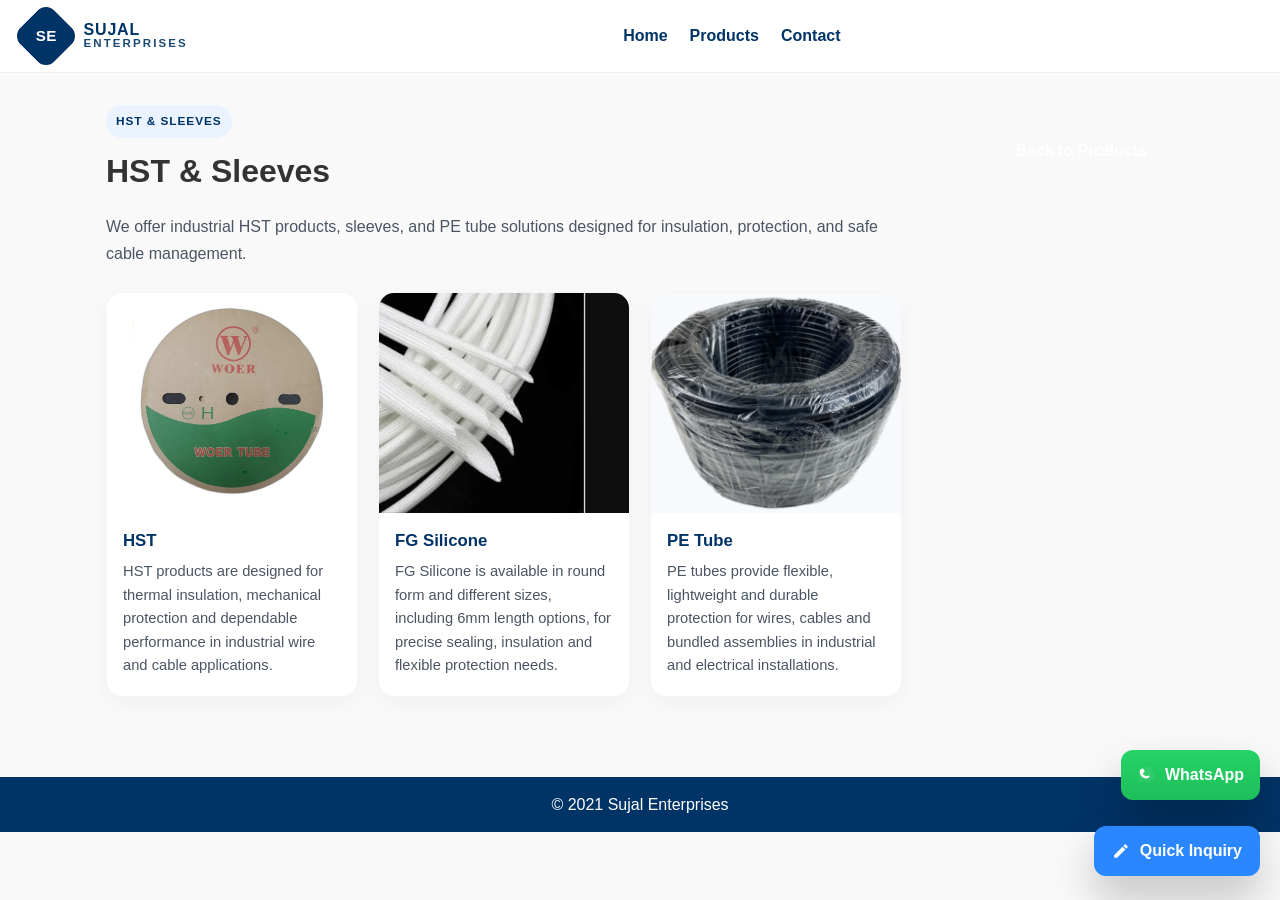
<file: wires.html>
<!DOCTYPE html>
<html lang="en">
<head>
  <meta charset="UTF-8">
  <meta name="viewport" content="width=device-width, initial-scale=1">
  <title>HST & Sleeves - Sujal Enterprises</title>
  <link rel="stylesheet" href="style.css">
  <meta name="description" content="HST products, sleeves and PE tubing supplied by Sujal Enterprises">
</head>
<body>
  <header>
    <a href="index.html" class="site-logo"><span class="logo-mark"><span>SE</span></span><span class="logo-text"><span class="logo-name">SUJAL</span><span class="logo-suffix">ENTERPRISES</span></span></a>
    <nav aria-label="Primary">
      <ul>
        <li><a href="index.html">Home</a></li>
        <li><a href="products.html">Products</a></li>
        <li><a href="contact.html">Contact</a></li>
      </ul>
    </nav>
  </header>

  <main class="container product-catalog-page">
    <div class="catalog-header">
      <div>
        <span class="section-tag">HST & Sleeves</span>
        <h1>HST & Sleeves</h1>
      </div>
      <a href="products.html" class="btn secondary">Back to Products</a>
    </div>

    <p class="catalog-intro">We offer industrial HST products, sleeves, and PE tube solutions designed for insulation, protection, and safe cable management.</p>

    <div class="catalog-grid" id="hstCatalog"></div>

    <div id="productDetail" class="product-detail-panel" aria-live="polite"></div>
  </main>

  <footer>
    <p>&copy; 2021 Sujal Enterprises</p>
  </footer>
  <a href="https://wa.me/919319697581?text=Hello%2C%20I%20would%20like%20to%20inquire%20about%20your%20products" class="whatsapp-button" target="_blank" rel="noopener noreferrer">
    <span class="icon" aria-hidden="true">
      <svg viewBox="0 0 24 24" fill="none" xmlns="http://www.w3.org/2000/svg"><path d="M20.5 3.5A11.9 11.9 0 0012 1C6 1 1.5 5.6 1.5 11.3c0 2 .5 3.9 1.6 5.6L1 23l6.4-2.1c1.6.9 3.5 1.3 5.6 1.3 6 0 10.5-4.6 10.5-10.3 0-1.8-.5-3.4-1.9-4.8z" fill="#fff" opacity="0.06"/><path d="M17.6 14.2c-.4-.2-2.4-1.2-2.8-1.3-.4-.1-.7-.1-1 0-.2.1-.4.2-.6.4-.2.2-.4.3-1 .2-.6-.1-1.9-.7-3.6-2.2-1.3-1.2-1.1-2 .2-2.6.4-.2.9-.5 1-.6.1 0 .2-.2.3-.4.1-.2 0-.4-.1-.6-.1-.2-.9-2.1-1.2-2.9-.3-.8-.7-.6-1-.6-.3 0-.7 0-1.1 0-.4 0-1 .1-1.5.7-.5.6-1.6 1.6-1.6 3.9 0 2.4 1.6 4.7 3.2 6.1 1.8 1.5 3.2 1.7 3.9 1.9.6.2 1.9.6 3.2 0 1.3-.6 2.9-1.5 3.3-3 .4-1.6-.3-2.1-.9-2.5z" fill="#fff"/></svg>
    </span>
    <span class="text">WhatsApp</span>
  </a>
  <a href="enquiry.html" class="quick-inquiry">
    <span class="icon" aria-hidden="true">
      <svg viewBox="0 0 24 24" fill="none" xmlns="http://www.w3.org/2000/svg"><path d="M3 17.25V21h3.75L17.81 9.94l-3.75-3.75L3 17.25zM20.71 7.04a1 1 0 000-1.41l-2.34-2.34a1 1 0 00-1.41 0l-1.83 1.83 3.75 3.75 1.83-1.83z" fill="#fff"/></svg>
    </span>
    <span class="text">Quick Inquiry</span>
  </a>

  <div id="contact-modal" class="modal" aria-hidden="true">
    <div class="modal-dialog" role="dialog" aria-modal="true" aria-labelledby="modal-title">
      <button class="modal-close" aria-label="Close">&times;</button>
      <h3 id="modal-title">Quick Enquiry</h3>
      <form id="modal-form">
        <label><span>Name</span><input name="name" required></label>
        <label><span>Email</span><input type="email" name="email" required></label>
        <label><span>Phone</span><input name="phone"></label>
        <label><span>Message</span><textarea name="message" rows="4"></textarea></label>
        <div class="modal-actions">
          <button type="submit" class="btn primary">Send</button>
          <button type="button" class="btn secondary modal-close">Cancel</button>
        </div>
      </form>
      <div class="modal-success" style="display:none">Thanks — we will contact you shortly.</div>
    </div>
  </div>

  <script src="hst-catalog.js" defer></script>
  <script src="script.js" defer></script>
</body>
</html>
</file>
<file: style.css>
/* Reset some default browser styles */
* {
  margin: 0;
  padding: 0;
  box-sizing: border-box;
}

:root{
  --brand-blue: #2b87ff; /* unified primary blue */
}

/* Global body styles */
body {
  font-family: Arial, Helvetica, sans-serif;
  background-color: #f9f9f9;
  color: #333;
  line-height: 1.6;
}

/* Header styles */
header {
  position: sticky;
  top: 0;
  z-index: 1000;
  width: 100%;
  background-color: #ffffff; /* header now white */
  color: #003366;
  padding: 12px 22px;
  display: flex;
  align-items: center;
  justify-content: flex-start; /* nav to left */
  gap: 18px;
  border-bottom: 1px solid rgba(0,0,0,0.06);
}

.site-logo,
header .logo {
  color: #003366;
  display: inline-flex;
  align-items: center;
  gap: 0.85rem;
  font-weight: 800;
  font-size: 1.05rem;
  text-decoration: none;
  letter-spacing: 0.02em;
}

.site-logo .logo-mark {
  display: inline-flex;
  align-items: center;
  justify-content: center;
  width: 48px;
  height: 48px;
  border-radius: 12px;
  border: 1px solid rgba(0,54,102,0.12);
  background: #003366; /* blue diamond */
  color: #ffffff;
  font-size: 0.95rem;
  transform: rotate(45deg);
}

.site-logo .logo-mark span {
  display: inline-block;
  transform: rotate(-45deg);
}

.site-logo .logo-text {
  display: inline-flex;
  flex-direction: column;
  text-transform: uppercase;
  line-height: 1;
  color: #003366; /* text in header should be blue */
}

.site-logo .logo-name {
  font-size: 1rem;
  letter-spacing: 0.05em;
}

.site-logo .logo-suffix {
  font-size: 0.72rem;
  letter-spacing: 0.18em;
  color: rgba(0,54,102,0.9);
}

nav ul {
  list-style: none;
  display: flex;
  gap: 20px;
}

nav a {
  color: #003366;
  text-decoration: none;
  font-weight: bold;
  transition: color 0.3s ease;
}

nav a:hover {
  color: #ffcc00; /* highlight on hover */
}

/* Banner section */
.banner {
  display: flex;
  align-items: center;
  justify-content: center;
  text-align: center;
}

.banner h1 {
  font-size: 2.8em;
  margin-bottom: 20px;
}

.banner p {
  font-size: 1.2em;
  margin-bottom: 30px;
}

.btn {
  background-color: #ffcc00;
  color: #003366;
  padding: 12px 25px;
  text-decoration: none;
  font-weight: bold;
  border-radius: 5px;
  transition: background 0.3s ease;
}

.btn:hover {
  background-color: #e6b800;
}

/* Footer styles */
footer {
  background-color: #003366;
  color: #fff;
  text-align: center;
  padding: 15px;
  margin-top: 40px;
}

/* ===== Home improvements ===== */
.container { max-width:1100px; margin:0 auto; padding:0 16px; }

/* Hero section */
.hero-section {
  position: relative;
  background-image: linear-gradient(180deg, rgba(4,29,96,0.92) 0%, rgba(10,53,149,0.92) 100%), url('../images/banner.png');
  background-size: cover;
  background-position: center;
  color: #fff;
  min-height: calc(100vh - 90px);
  display: flex;
  align-items: center;
  padding: 80px 0;
}

.hero-section::before {
  content: "";
  position: absolute;
  inset: 0;
  background: rgba(0, 20, 60, 0.45);
}

.hero-wrapper {
  position: relative;
  z-index: 2;
  display: grid;
  grid-template-columns: 1.4fr 1fr;
  gap: 36px;
  align-items: center;
}

.hero-copy {
  max-width: 640px;
}

.eyebrow {
  display: inline-flex;
  align-items: center;
  gap: 10px;
  padding: 10px 16px;
  border-radius: 999px;
  border: 1px solid rgba(255, 255, 255, 0.18);
  color: #fff;
  font-size: 0.95rem;
  margin-bottom: 26px;
  background: rgba(255, 255, 255, 0.08);
}

.hero-copy h1 {
  font-size: clamp(2.7rem, 5vw, 4.2rem);
  line-height: 1.02;
  margin-bottom: 24px;
}

.hero-copy p {
  color: rgba(255, 255, 255, 0.9);
  font-size: 1rem;
  margin-bottom: 32px;
  max-width: 650px;
}

.hero-actions {
  display: flex;
  gap: 16px;
  flex-wrap: wrap;
  margin-bottom: 28px;
}

.btn {
  display: inline-flex;
  align-items: center;
  justify-content: center;
  padding: 14px 26px;
  border-radius: 999px;
  text-decoration: none;
  font-weight: 700;
  transition: transform 0.25s ease, background-color 0.3s ease, box-shadow 0.3s ease;
}

.btn.primary {
  background-color: var(--brand-blue);
  color: #fff;
  box-shadow: 0 18px 40px rgba(43, 135, 255, 0.24);
}

.btn.secondary {
  background: rgba(255, 255, 255, 0.08);
  color: #fff;
  border: 1px solid rgba(255, 255, 255, 0.2);
}

.btn:hover {
  transform: translateY(-2px);
}

.hero-badges {
  display: flex;
  flex-wrap: wrap;
  gap: 12px;
}

.hero-badges span {
  display: inline-flex;
  padding: 10px 16px;
  border-radius: 999px;
  background: rgba(255, 255, 255, 0.08);
  border: 1px solid rgba(255, 255, 255, 0.12);
  color: #fff;
  font-size: 0.94rem;
}

.hero-metrics {
  padding: 28px;
  border-radius: 28px;
  background: rgba(255, 255, 255, 0.08);
  border: 1px solid rgba(255, 255, 255, 0.14);
  backdrop-filter: blur(16px);
  display: flex;
  align-items: center;
  justify-content: center;
}

/* Arrange stats: two on top, one centered below */
.metrics-panel {
  display: grid;
  grid-template-columns: repeat(2, minmax(0, 1fr));
  gap: 18px;
  align-items: center;
}

.stat {
  background: rgba(255, 255, 255, 0.08);
  border-radius: 20px;
  padding: 24px 18px;
  text-align: center;
  box-shadow: inset 0 0 0 1px rgba(255, 255, 255, 0.06);
}

.stat .count {
  display: block;
  font-size: 3.2rem;
  font-weight: 800;
  color: #fff;
  margin-bottom: 10px;
}

/* Make the third stat span full width and be centered below the first two */
.metrics-panel .stat:nth-child(3) {
  grid-column: 1 / -1;
  justify-self: center;
  width: 220px;
  max-width: 70%;
}

.stat small {
  display: block;
  color: rgba(255, 255, 255, 0.82);
  font-size: 0.95rem;
}

.trusted {
  margin-top: 24px;
  color: rgba(255, 255, 255, 0.7);
  font-size: 0.95rem;
  text-align: center;
}

.market-list {
  display: flex;
  flex-wrap: wrap;
  justify-content: center;
  gap: 12px;
  margin-top: 14px;
}

.market-list span {
  padding: 10px 14px;
  border-radius: 14px;
  border: 1px solid rgba(255, 255, 255, 0.14);
  color: #fff;
  font-size: 0.95rem;
  background: rgba(255, 255, 255, 0.08);
}

.quick-inquiry,
.whatsapp-button {
  position: fixed;
  right: 20px; /* float on the right side */
  border-radius: 999px;
  padding: 12px 18px;
  text-decoration: none;
  color: #fff;
  font-weight: 700;
  z-index: 1200;
  box-shadow: 0 22px 44px rgba(0, 0, 0, 0.22);
  transition: transform 0.18s ease, box-shadow 0.18s ease;
  display: inline-flex;
  align-items: center;
  gap: 10px;
}

.whatsapp-button {
  bottom: 100px;
  background: linear-gradient(180deg,#25d366,#1ebe5a);
  padding: 12px 16px;
  border-radius: 12px;
}

.quick-inquiry {
  bottom: 24px;
  background: var(--brand-blue);
  padding: 12px 18px;
  border-radius: 12px;
}

/* Icon styling inside floating buttons */
.whatsapp-button .icon,
.quick-inquiry .icon {
  display: inline-flex;
  align-items: center;
  justify-content: center;
}
.whatsapp-button .icon svg,
.quick-inquiry .icon svg { display:block; width:18px; height:18px; }
.whatsapp-button .text,
.quick-inquiry .text { display:inline-block; vertical-align:middle; }
.whatsapp-button { gap:10px; }
.quick-inquiry { gap:10px; }

.quick-inquiry:hover,
.whatsapp-button:hover {
  transform: translateY(-3px);
  box-shadow: 0 26px 46px rgba(0, 0, 0, 0.24);
}

@media (max-width: 900px) {
  .hero-wrapper {
    grid-template-columns: 1fr;
  }

  .metrics-panel {
    grid-template-columns: 1fr 1fr;
  }
}

@media (max-width: 700px) {
  .hero-section {
    min-height: auto;
    padding: 52px 0 32px;
  }

  .hero-copy h1 {
    font-size: 2.4rem;
  }

  .metrics-panel {
    grid-template-columns: 1fr;
  }

  .quick-inquiry,
  .whatsapp-button {
    right: 14px;
    padding: 10px 14px;
  }
}

/* Header layout matching demo: logo left, centered nav, right CTAs */
.header-inner {
  display: flex;
  align-items: center;
  gap: 18px;
  width: 100%;
}

header .header-inner .site-logo { flex: 0 0 auto; }

header nav { flex: 1 1 auto; display:flex; justify-content:center; }
header nav ul { display:flex; gap:22px; }

.header-ctas { display:flex; align-items:center; gap:12px; flex:0 0 auto; }
.header-ctas .btn { padding:8px 14px; border-radius:999px; font-size:0.95rem; }
.header-ctas .btn.vendor { background:transparent; color:#003366; border:1px solid rgba(0,54,102,0.08); }
.header-ctas .btn.cta { background:var(--brand-blue); color:#fff; box-shadow:0 8px 18px rgba(43,135,255,0.16); }

@media (max-width:900px) {
  header nav { display:none; }
}

/* Modal styles */
.modal { display:none; position:fixed; inset:0; background: rgba(0,0,0,0.45); align-items:center; justify-content:center; z-index:1400; }
.modal[aria-hidden="false"] { display:flex; }
.modal-dialog { background:#fff; color:#222; border-radius:10px; padding:18px; width:420px; max-width:94%; box-shadow:0 20px 50px rgba(0,0,0,0.3); }
.modal-dialog h3{ margin-top:0; }
.modal-close{ background:transparent; border:0; font-size:22px; position:absolute; right:18px; top:12px; cursor:pointer; }
.modal-dialog label{ display:block; margin:10px 0; }
.modal-dialog input, .modal-dialog textarea{ width:100%; padding:8px 10px; border:1px solid #ddd; border-radius:6px; }
.modal-actions{ display:flex; gap:10px; margin-top:10px; }
.modal-success{ padding:12px 0; color:green; }

/* Products grid */
.products { padding:48px 0; }
.products h2{ text-align:center; margin-bottom:24px; }
.grid { display:grid; grid-template-columns: repeat(4,1fr); gap:18px; }
.card{ background:#fff; border-radius:8px; box-shadow:0 6px 18px rgba(0,0,0,0.06); overflow:hidden; text-align:center; padding:18px; transition:transform .18s ease, box-shadow .18s ease; }
.card img{ width:100%; height:160px; object-fit:cover; display:block; }
.card h3{ margin:12px 0 6px; }
.card p{ font-size:0.95rem; color:#555; }
.card a{ display:inline-block; margin-top:12px; background:#003366; color:#fff; padding:8px 14px; border-radius:4px; text-decoration:none; }
.card:hover{ transform:translateY(-6px); box-shadow:0 14px 30px rgba(0,0,0,0.12); }

/* Testimonials */
.testimonials{ background:#f4f7fb; padding:36px 0; }
.testimonials h2{ text-align:center; margin-bottom:18px; }

/* See-all products CTA */
.see-all { text-align: center; margin-top: 18px; }
.see-all .btn { padding: 12px 28px; border-radius: 999px; }

/* About page specific styles */
.about-hero {
  background: linear-gradient(90deg,#1e59d6 0%, #193e99 100%);
  color: #fff;
  padding: 64px 0 36px;
  text-align: center;
}
.about-hero h1 { font-size: clamp(2rem,3.5vw,3rem); margin: 8px 0 6px; }
.about-hero p { max-width:900px; margin: 0 auto 18px; color: rgba(255,255,255,0.92); }

.kpi-row { display:flex; gap:18px; justify-content:center; align-items:stretch; margin-top:22px; }
.kpi-row .kpi { background: #fff; color:#123; padding:18px 22px; border-radius:10px; min-width:140px; text-align:center; box-shadow:0 8px 22px rgba(0,0,0,0.06); }
.kpi .num { font-size:1.6rem; font-weight:800; color:var(--brand-blue); display:block; margin-bottom:6px; }
.kpi small { display:block; color:#666; }

.about-content { padding:48px 0; }
.about-grid { display:grid; grid-template-columns: 1fr 420px; gap:28px; align-items:center; }
.about-text h2 { margin-bottom:12px; }
.about-image { position:relative; }
.about-image img{ width:100%; border-radius:8px; box-shadow:0 12px 30px rgba(0,0,0,0.08); }
.image-badge { position:absolute; right:18px; bottom:12px; background:#ff7a2d; color:#fff; padding:10px 12px; border-radius:8px; font-weight:800; box-shadow:0 8px 18px rgba(0,0,0,0.12); }

.milestones { padding:42px 0; background:#fafcff; }
.milestones .cards { display:flex; gap:18px; justify-content:center; flex-wrap:wrap; }
.milestones .card { background:#fff; padding:18px; border-radius:10px; width:200px; text-align:center; box-shadow:0 8px 24px rgba(0,0,0,0.06); }
.milestones .card h4{ margin-bottom:8px; color:var(--brand-blue); }

@media (max-width:900px){
  .about-grid{ grid-template-columns: 1fr; }
  .kpi-row{ flex-direction:column; gap:12px; }
  .milestones .cards{ flex-direction:column; align-items:center; }
}
.test-grid{ display:grid; grid-template-columns: repeat(3,1fr); gap:16px; max-width:1000px; margin:0 auto; }
.test-grid blockquote{ background:#fff; padding:18px; border-radius:8px; box-shadow:0 6px 16px rgba(0,0,0,0.04); }
.test-grid cite{ display:block; margin-top:10px; color:#666; font-size:0.9rem; }

/* Footer columns */
.footer-inner{ display:grid; grid-template-columns: repeat(3,1fr); gap:24px; padding:28px 0; }
.footer-inner .col h4{ margin-bottom:10px; }
.footer-inner .col ul{ list-style:none; padding:0; }
.footer-inner .col a{ color:#fff; text-decoration:none; }
.footer-bottom{ background:#002a4d; padding:10px 0; text-align:center; }

/* Responsive */
@media (max-width: 900px){
  .grid{ grid-template-columns: repeat(2,1fr); }
  .test-grid{ grid-template-columns: 1fr; }
  .footer-inner{ grid-template-columns: 1fr; }
}
@media (max-width: 480px){
  .grid{ grid-template-columns: 1fr; }
  header .logo{ height:40px; }
  .hero{ min-height:45vh; }
}

/* Product detail gallery image sizing */
.product-detail {
  padding-top: 32px;
}

.product-catalog-page {
  padding-top: 32px;
  padding-bottom: 40px;
}

.catalog-header {
  display: flex;
  align-items: center;
  justify-content: space-between;
  gap: 16px;
  margin-bottom: 16px;
}

.section-tag {
  display: inline-block;
  background: #eaf3ff;
  color: #003366;
  font-size: 0.74rem;
  letter-spacing: 0.08em;
  padding: 7px 10px;
  border-radius: 999px;
  text-transform: uppercase;
  font-weight: 700;
  margin-bottom: 8px;
}

.catalog-intro {
  margin-bottom: 24px;
  color: #4b5563;
  max-width: 800px;
  line-height: 1.7;
}

.catalog-grid {
  display: grid;
  grid-template-columns: repeat(4, minmax(0, 1fr));
  gap: 20px;
}

.catalog-card {
  background: #fff;
  border: 1px solid rgba(0, 0, 0, 0.04);
  border-radius: 16px;
  overflow: hidden;
  box-shadow: 0 8px 22px rgba(0,0,0,0.04);
  cursor: pointer;
  transition: transform 0.22s ease, box-shadow 0.22s ease;
  position: relative;
}

.catalog-card:hover {
  transform: translateY(-6px);
  box-shadow: 0 18px 36px rgba(0,0,0,0.1);
}

.catalog-card:hover .catalog-image img {
  transform: scale(1.05);
}

.catalog-image {
  background: #f7f9fc;
  height: 220px;
  overflow: hidden;
}

.catalog-image img {
  width: 100%;
  height: 100%;
  object-fit: cover;
  display: block;
  transition: transform 0.25s ease;
}

.catalog-body {
  padding: 16px 16px 18px;
}

.catalog-body h3 {
  margin: 0 0 8px;
  font-size: 1.05rem;
  color: #003366;
  line-height: 1.4;
}

.catalog-body p {
  margin: 0;
  color: #4b5563;
  font-size: 0.92rem;
  line-height: 1.6;
}

.catalog-card::after {
  content: "View details";
  position: absolute;
  right: 12px;
  top: 12px;
  background: rgba(0, 51, 102, 0.9);
  color: #fff;
  font-size: 0.72rem;
  font-weight: 700;
  border-radius: 999px;
  padding: 6px 10px;
  opacity: 0;
  transform: translateY(-6px);
  transition: all 0.2s ease;
}

.catalog-card:hover::after {
  opacity: 1;
  transform: translateY(0);
}

.product-detail-panel {
  margin-top: 24px;
  background: linear-gradient(180deg, #ffffff 0%, #f5f9ff 100%);
  border: 1px solid rgba(43, 135, 255, 0.12);
  border-radius: 18px;
  box-shadow: 0 12px 28px rgba(0,0,0,0.04);
  padding: 24px;
  display: none;
}

.product-detail-panel.active {
  display: block;
}

.detail-layout {
  display: grid;
  grid-template-columns: 260px 1fr;
  gap: 22px;
  align-items: center;
}

.detail-layout img {
  width: 100%;
  height: 220px;
  object-fit: cover;
  border-radius: 12px;
  background: #fff;
  box-shadow: 0 10px 22px rgba(0,0,0,0.08);
}

.product-slider {
  position: relative;
  max-width: 420px;
  margin: 0 auto;
}

.slider-viewport {
  overflow: hidden;
  border-radius: 12px;
  background: #f7f9fc;
  box-shadow: 0 10px 22px rgba(0,0,0,0.08);
}

.slider-track {
  display: flex;
  transition: transform 0.35s ease;
}

.slide {
  min-width: 100%;
  margin: 0;
}

.slide img {
  display: block;
  width: 100%;
  height: 260px;
  object-fit: cover;
  border-radius: 12px;
}

.slider-btn {
  position: absolute;
  top: 50%;
  transform: translateY(-50%);
  width: 38px;
  height: 38px;
  border: 0;
  border-radius: 50%;
  background: rgba(0, 51, 102, 0.85);
  color: #fff;
  font-size: 1.2rem;
  cursor: pointer;
  z-index: 2;
}

.slider-btn.prev { left: 10px; }
.slider-btn.next { right: 10px; }

.slider-dots {
  display: flex;
  justify-content: center;
  gap: 8px;
  margin-top: 12px;
}

.slider-dot {
  width: 10px;
  height: 10px;
  border: 0;
  border-radius: 50%;
  background: #cfe1ff;
  cursor: pointer;
}

.slider-dot.active {
  background: #003366;
}

.single-product-image {
  display: block;
  width: 100%;
  height: 260px;
  object-fit: cover;
  border-radius: 12px;
  box-shadow: 0 10px 22px rgba(0,0,0,0.08);
}

.detail-meta h2 {
  margin: 0 0 8px;
  color: #003366;
  font-size: clamp(1.6rem, 2vw, 2.2rem);
}

.detail-meta p {
  margin: 0 0 14px;
  color: #4b5563;
  line-height: 1.7;
}

.detail-meta ul {
  margin: 0;
  padding-left: 18px;
  color: #333;
  line-height: 1.8;
}

@media (max-width: 1100px) {
  .catalog-grid {
    grid-template-columns: repeat(3, minmax(0, 1fr));
  }
}

@media (max-width: 820px) {
  .catalog-grid {
    grid-template-columns: repeat(2, minmax(0, 1fr));
  }
  .detail-layout {
    grid-template-columns: 1fr;
  }
}

@media (max-width: 540px) {
  .catalog-grid {
    grid-template-columns: 1fr;
  }
  .catalog-header {
    flex-direction: column;
    align-items: flex-start;
  }
  .catalog-image {
    height: 200px;
  }
}

.product-detail .product-hero {
  display: grid;
  grid-template-columns: 1.1fr 1fr;
  gap: 28px;
  align-items: center;
  background: #fff;
  border-radius: 16px;
  box-shadow: 0 12px 30px rgba(0,0,0,0.06);
  padding: 24px;
  margin-bottom: 28px;
}

.product-detail .product-gallery {
  display: flex;
  gap: 16px;
  flex-wrap: wrap;
  align-items: flex-start;
}
.product-detail .product-gallery figure {
  width: 100%;
  margin: 0;
  background: #f7f9fc;
  border-radius: 12px;
  overflow: hidden;
  box-shadow: 0 8px 18px rgba(0,0,0,0.06);
}
.product-detail .product-gallery img {
  display: block;
  width: 100%;
  height: 380px;
  object-fit: cover;
}
.product-detail .product-gallery .zoom-trigger {
  display: block;
  cursor: zoom-in;
}
.product-detail .product-gallery .zoom-trigger img {
  transition: transform 0.2s ease, box-shadow 0.2s ease;
}
.product-detail .product-gallery .zoom-trigger:hover img {
  transform: scale(1.02);
  box-shadow: 0 10px 18px rgba(0,0,0,0.08);
}
.product-detail .product-gallery figcaption {
  padding: 12px 14px;
  color: #333;
  font-weight: 600;
  background: #fff;
}

.product-detail .product-info {
  padding: 8px 8px 8px 0;
}

.product-detail .product-badge {
  display: inline-block;
  background: #eaf3ff;
  color: #003366;
  border: 1px solid rgba(0, 51, 102, 0.1);
  border-radius: 999px;
  padding: 7px 12px;
  font-size: 0.75rem;
  font-weight: 700;
  letter-spacing: 0.04em;
  text-transform: uppercase;
  margin-bottom: 12px;
}

.product-detail h1 {
  font-size: clamp(2rem, 4vw, 3rem);
  margin-bottom: 10px;
  color: #003366;
}

.product-detail .product-summary {
  color: #4b5563;
  font-size: 1.03rem;
  margin-bottom: 18px;
  line-height: 1.7;
}

.product-detail h2 {
  margin-bottom: 12px;
  font-size: 1.4rem;
  color: #003366;
}

.product-detail .feature-list,
.product-detail .detail-card ul {
  list-style: none;
  padding: 0;
  margin: 0;
}

.product-detail .feature-list li,
.product-detail .detail-card li {
  position: relative;
  padding-left: 20px;
  margin-bottom: 10px;
  color: #333;
  line-height: 1.6;
}

.product-detail .feature-list li::before,
.product-detail .detail-card li::before {
  content: "•";
  position: absolute;
  left: 0;
  color: #2b87ff;
  font-size: 1.3rem;
  line-height: 1;
  top: 2px;
}

.product-details-grid {
  display: grid;
  grid-template-columns: repeat(2, minmax(0, 1fr));
  gap: 20px;
  margin: 24px 0 28px;
}

.detail-card {
  background: #fff;
  border-radius: 14px;
  padding: 20px 22px;
  box-shadow: 0 8px 22px rgba(0,0,0,0.04);
}

.detail-card h3 {
  margin-bottom: 12px;
  color: #003366;
  font-size: 1.2rem;
}

.detail-card p,
.detail-card li {
  color: #4b5563;
  line-height: 1.7;
}

.lightbox {
  position: fixed;
  inset: 0;
  background: rgba(0, 0, 0, 0.8);
  display: none;
  align-items: center;
  justify-content: center;
  z-index: 2000;
  padding: 20px;
}
.lightbox.active {
  display: flex;
}
.lightbox-content {
  position: relative;
  max-width: min(90vw, 900px);
  max-height: 90vh;
}
.lightbox-content img {
  display: block;
  max-width: 100%;
  max-height: 90vh;
  border-radius: 10px;
  background: #fff;
  box-shadow: 0 18px 40px rgba(0,0,0,0.35);
}
.lightbox-close {
  position: absolute;
  top: -14px;
  right: -14px;
  width: 36px;
  height: 36px;
  border: 0;
  border-radius: 50%;
  background: #fff;
  font-size: 24px;
  line-height: 1;
  cursor: pointer;
}

@media (max-width: 900px) {
  .product-detail .product-hero {
    grid-template-columns: 1fr;
  }
  .product-details-grid {
    grid-template-columns: 1fr;
  }
}


@media (max-width: 700px) {
  .product-detail .product-gallery figure { flex: 1 1 100%; }
  .product-detail .product-gallery img { height: 240px; }
  .product-detail .product-hero { padding: 18px; }
}

/* Back button wrapper for product pages */
.product-detail .back-wrap {
  text-align: center;
  margin-top: 1.1em; /* one-line space above the back button */
}
.product-detail .back-wrap .btn {
  display: inline-block;
}

/* About page styles */
.about-hero {
  background: linear-gradient(90deg, rgba(0,51,102,0.85), rgba(0,64,128,0.85));
  color: #fff;
  padding: 56px 0;
}
.about-hero .hero-inner { text-align: center; max-width:900px; margin:0 auto; }
.about-hero .hero-inner p { opacity: 0.95; margin: 12px 0 18px; }

.about-content { padding: 48px 0; }
.about-grid { display:grid; grid-template-columns: 1fr 420px; gap:28px; align-items:start; }
.about-text h2{ margin-bottom:8px; }
.about-text p{ color:#444; margin-bottom:16px; }
.about-image img{ width:100%; height:100%; object-fit:cover; border-radius:8px; box-shadow:0 8px 24px rgba(0,0,0,0.08); }

.values{ display:grid; grid-template-columns: repeat(2,1fr); gap:12px; margin-top:12px; }
.value{ background:#fff; border-radius:8px; padding:12px; box-shadow:0 6px 14px rgba(0,0,0,0.04); display:flex; gap:12px; align-items:flex-start; }
.value .icon{ font-size:22px; line-height:1; }
.value h4{ margin:0; font-size:1rem; }
.value p{ margin:6px 0 0; color:#666; font-size:0.95rem; }

.company-stats{ display:flex; gap:20px; justify-content:center; margin-top:28px; }
.company-stats .stat{ background:#fff; padding:18px 22px; border-radius:8px; text-align:center; box-shadow:0 6px 16px rgba(0,0,0,0.04); }
.company-stats .stat strong{ display:block; font-size:1.4rem; }
.company-stats .stat span{ color:#666; font-size:0.95rem; }

@media (max-width: 900px){
  .about-grid{ grid-template-columns: 1fr; }
  .values{ grid-template-columns: 1fr 1fr; }
}

/* Enquiry form styles */
.enquiry-section { padding: 40px 0; }
.enquiry-grid { display: grid; grid-template-columns: 1fr 320px; gap:28px; align-items:start; }
.enquiry-form-wrap h2{ margin-bottom:6px; }
.muted{ color:#555; margin-bottom:12px; }
.enquiry-form { background: #fff; padding:18px; border-radius:8px; box-shadow:0 8px 24px rgba(0,0,0,0.06); }
.form-grid{ display:grid; grid-template-columns: 1fr 1fr; gap:12px; }
.form-grid label span{ display:block; font-weight:600; margin-bottom:6px; }
.form-grid input, .form-grid select, .enquiry-form textarea { width:100%; padding:10px 12px; border:1px solid #ddd; border-radius:6px; font-size:0.95rem; }
.enquiry-form label.full{ display:block; margin-top:12px; }
.form-actions{ display:flex; gap:12px; align-items:center; justify-content:space-between; margin-top:14px; }
.form-actions .checkbox{ display:flex; align-items:center; gap:8px; color:#444; }
.form-actions .btn.primary{ background:#003366; color:#fff; padding:10px 18px; border-radius:6px; text-decoration:none; border:none; cursor:pointer; }
.contact-side{ background:transparent; padding:6px 0; }
.contact-side h3{ margin-bottom:8px; }
.side-cta{ margin-top:18px; }

@media (max-width: 900px){
  .enquiry-grid{ grid-template-columns: 1fr; }
  .form-grid{ grid-template-columns: 1fr; }
  .form-actions{ flex-direction:column; align-items:flex-start; gap:8px; }
}
</file>
